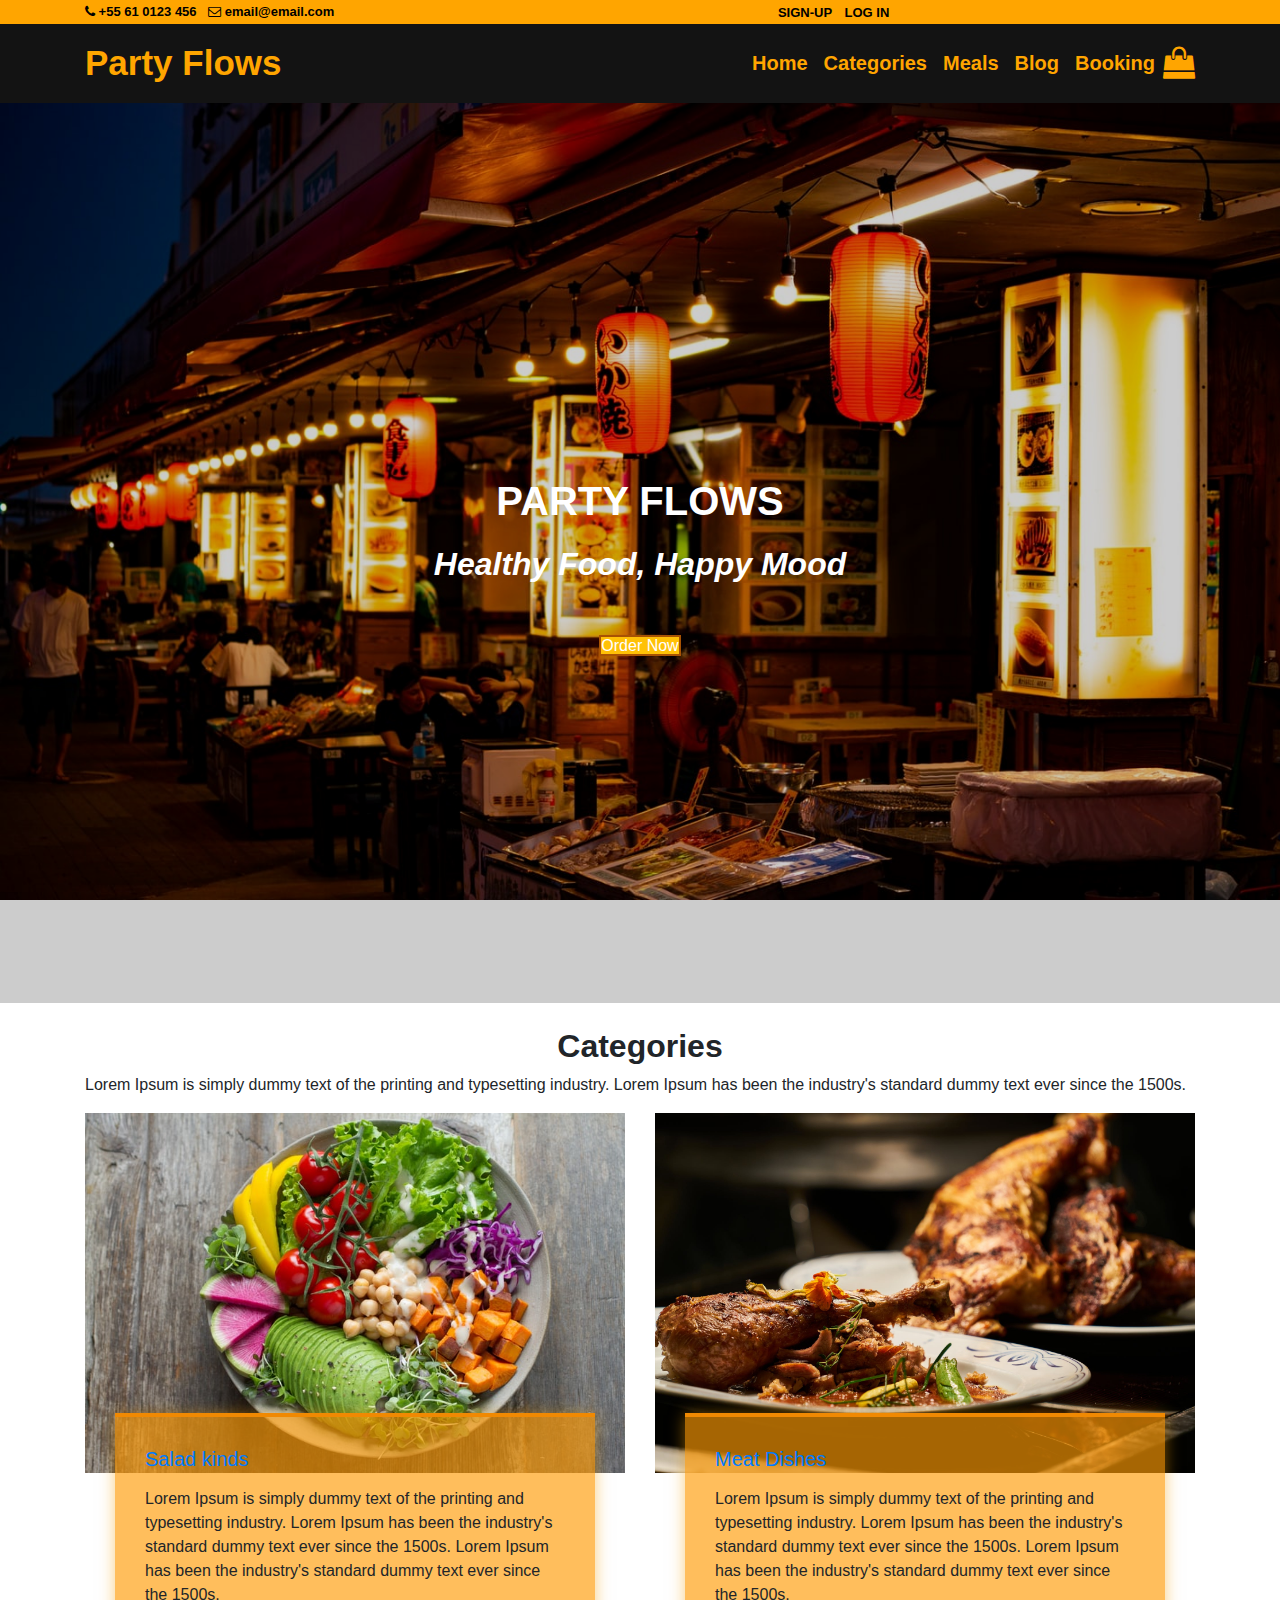
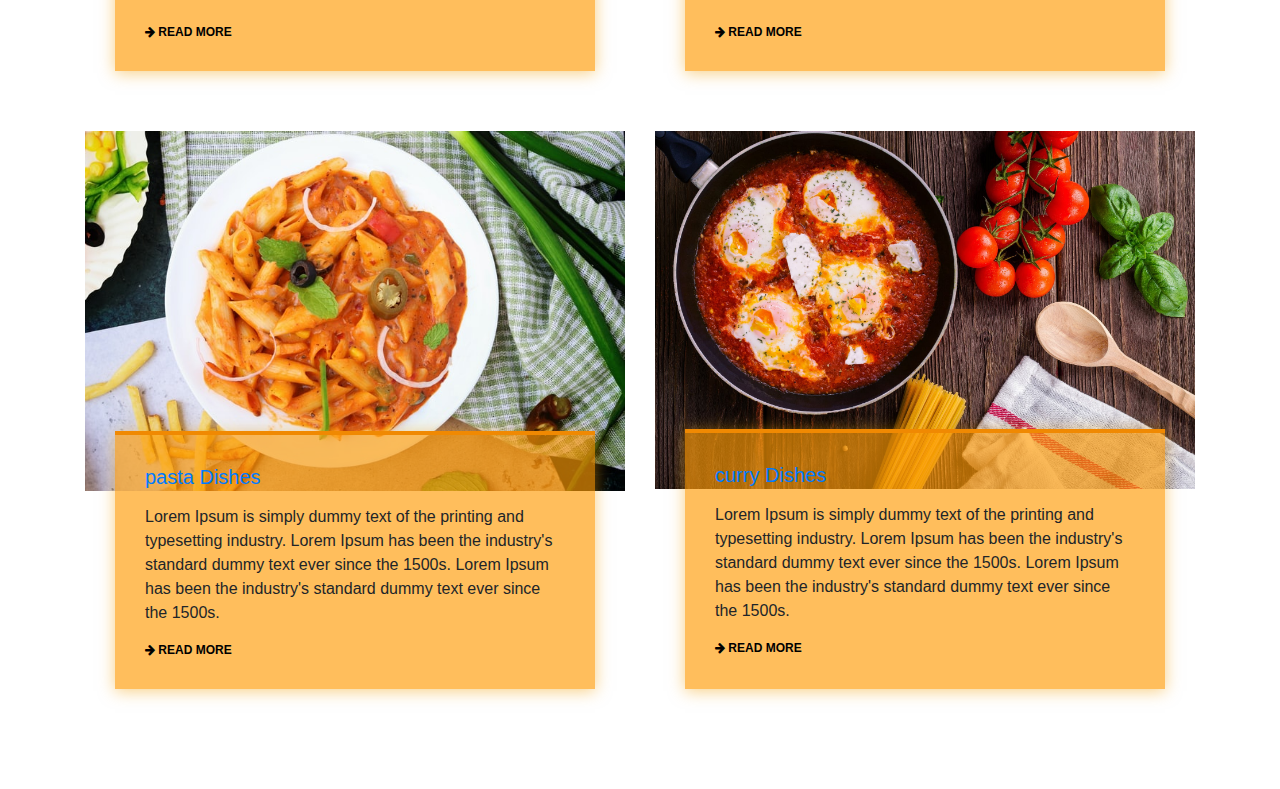
<file: restaurant/index.html>
<html>
<head>

<meta charset="utf-8">
<meta name="viewport" content="width=device-width, initial-scale=1">
<link href="css/style.css" rel="stylesheet" type="text/css">
<link href="https://fonts.googleapis.com/css2?family=Lato:wght@400;700&display=swap" rel="stylesheet">
<link rel="stylesheet" href="https://stackpath.bootstrapcdn.com/font-awesome/4.7.0/css/font-awesome.min.css" type="text/css">

<!-- Latest compiled and minified CSS -->
<link rel="stylesheet" href="https://maxcdn.bootstrapcdn.com/bootstrap/4.5.0/css/bootstrap.min.css">

<!-- jQuery library -->
<script src="https://ajax.googleapis.com/ajax/libs/jquery/3.5.1/jquery.min.js"></script>

<!-- Popper JS -->
<script src="https://cdnjs.cloudflare.com/ajax/libs/popper.js/1.16.0/umd/popper.min.js"></script>

<!-- Latest compiled JavaScript -->
<script src="https://maxcdn.bootstrapcdn.com/bootstrap/4.5.0/js/bootstrap.min.js"></script>
</head>
<body>
	<section>
		
		<div class="cover">
			<div class="container">
				<div class="row">
					<div class="col-md-12 d-flex align-items-center">
						<p class="mb-0 phone p1-md-2">
							<a href="#" class="mr-2">
								<i class="fa fa-phone" aria-hidden="true"></i>
								+55 61 0123 456
							</a>
							<a href="#"><i class="fa fa-envelope-o" aria-hidden="true"></i>
							email@email.com
							</a>
						</p>
						<div>
					</div>
						<div class= "reg">
							<a href="#" class="mr-2 mb=0">sign-up</a>
							<a href="#">Log In</a>
						</div>
							
					</div>
					
				</div>
				
			</div>
		</div>
		<!---nav--->
		<nav class="navbar navbar-expand-lg main-navbar bg-color main-navbar-color"
		id="main-navbar">
		<div class="container">
			<a class="navbar-brand" href="#">Party Flows</a>
			<div class="order-lg-last btn-group">
				<i class="fa fa-shopping-bag fa-2x" aria-hidden="true"></i>
			
			</div>
			<button class="navbar-toggler" type="button" data-toggle="collapse" data-target="#myNav" aria-controls="nav" aria-expanded="false"
			aria-label="toggle navigation">
			<i class="fa fa-bars" aria-hidden="true"></i></button
			<div class="collapse navbar-collapse" id="myNav">
				<ul class="navbar-nav ml-auto"
					<li class="nav-item">
						<a href="#" class="nav-link">Home</a>
					</li>
					<li class="nav-item">
						<a href="#" class="nav-link">Categories</a>
					</li>
					<li class="nav-item">
						<a href="#" class="nav-link">Meals</a>
					</li>
					<li class="nav-item">
						<a href="#" class="nav-link">Blog</a>
					</li>
					<li class="nav-item">
						<a href="#" class="nav-link">Booking</a>
					</li>
				</ul>
			</div>
		</div>
		</nav>
		<!---end of navbar------->
	</section>

<!---------Hero section------------->
<section id="hero">
	<div class="hero-container">
		<div class="hero-logo">
			<h1 class= "font-weight-bold">Party Flows</h1>
		</div>
			<h2 class="font-weight-bold">Healthy Food, Happy Mood</h2>
			<div class="actions">
				<a href="#" class="btn-get-started bg-warning">Order Now</a>
			</div>
	</div>
</section>

<!--------end of hero section------------------------!>

<!----------variety--------->
<section id="variety" class="variety pt-4">
	<div class="container">
		<div class="section-title">
			<h2 class="text-center font-weight-bold">Categories</h2>
			<p>Lorem Ipsum is simply dummy text of the printing and typesetting industry.
			Lorem Ipsum has been the industry's standard dummy text ever since the 1500s.</p>
		</div>
		<div class="row">
			<div class="col-md-6 d-flex align-items-stretch">
				<div class="card">
					<div class="card-img">
						<img src="images/salad.jpg" alt="">
					</div>
					<div class="card-body">
						<h5 class="card-title">
							<a href="#">Salad kinds</a>
						</h5>
						</p class="card-text">
						Lorem Ipsum is simply dummy text of the printing and typesetting industry.
						Lorem Ipsum has been the industry's standard dummy text ever since the 1500s.
						Lorem Ipsum has been the industry's standard dummy text ever since the 1500s.
						</p>
						<div class="read-more"><a href="#"><a href="#">
							<i class="fa fa-arrow-right" aria-hidden="true"></i>
							Read More
						</a></div>
					</div>
				</div>
				
			</div>
			<!-------->
			
			<div class="col-md-6 d-flex align-items-stretch">
				<div class="card">
					<div class="card-img">
						<img src="images/chicken.jpg" alt="">
					</div>
					<div class="card-body">
						<h5 class="card-title">
							<a href="#">Meat Dishes</a>
						</h5>
						</p class="card-text">
						Lorem Ipsum is simply dummy text of the printing and typesetting industry.
						Lorem Ipsum has been the industry's standard dummy text ever since the 1500s.
						Lorem Ipsum has been the industry's standard dummy text ever since the 1500s.
						</p>
						<div class="read-more"><a href="#"><a href="#">
							<i class="fa fa-arrow-right" aria-hidden="true"></i>
							Read More
						</a></div>
					</div>
				</div>
				
			</div>
			<!-------->
			<div class="col-md-6 d-flex align-items-stretch">
				<div class="card">
					<div class="card-img">
						<img src="images/pasta.jpg" alt="">
					</div>
					<div class="card-body">
						<h5 class="card-title">
							<a href="#">pasta Dishes</a>
						</h5>
						</p class="card-text">
						Lorem Ipsum is simply dummy text of the printing and typesetting industry.
						Lorem Ipsum has been the industry's standard dummy text ever since the 1500s.
						Lorem Ipsum has been the industry's standard dummy text ever since the 1500s.
						</p>
						<div class="read-more"><a href="#"><a href="#">
							<i class="fa fa-arrow-right" aria-hidden="true"></i>
							Read More
						</a></div>
					</div>
				</div>
				
			</div>
			<!-------->
			<div class="col-md-6 d-flex align-items-stretch">
				<div class="card">
					<div class="card-img">
						<img src="images/curry.jpg" alt="">
					</div>
					<div class="card-body">
						<h5 class="card-title">
							<a href="#">curry Dishes</a>
							
						</h5>
						</p class="card-text">
						Lorem Ipsum is simply dummy text of the printing and typesetting industry.
						Lorem Ipsum has been the industry's standard dummy text ever since the 1500s.
						Lorem Ipsum has been the industry's standard dummy text ever since the 1500s.
						</p>
						<div class="read-more"><a href="#"><a href="#">
							<i class="fa fa-arrow-right" aria-hidden="true"></i>
							Read More
						</a></div>
					</div>
				</div>
				
			</div>
			<!-------->
			
		
		</div>
	</div>
</section>



<!---------end of variety------------------!>

<!-- jQuery library -->
<script src="https://ajax.googleapis.com/ajax/libs/jquery/3.5.1/jquery.min.js"></script>

<!-- Popper JS -->
<script src="https://cdnjs.cloudflare.com/ajax/libs/popper.js/1.16.0/umd/popper.min.js"></script>

<!-- Latest compiled JavaScript -->
<script src="https://maxcdn.bootstrapcdn.com/bootstrap/4.5.0/js/bootstrap.min.js"></script>





</body>
</html>
</file>
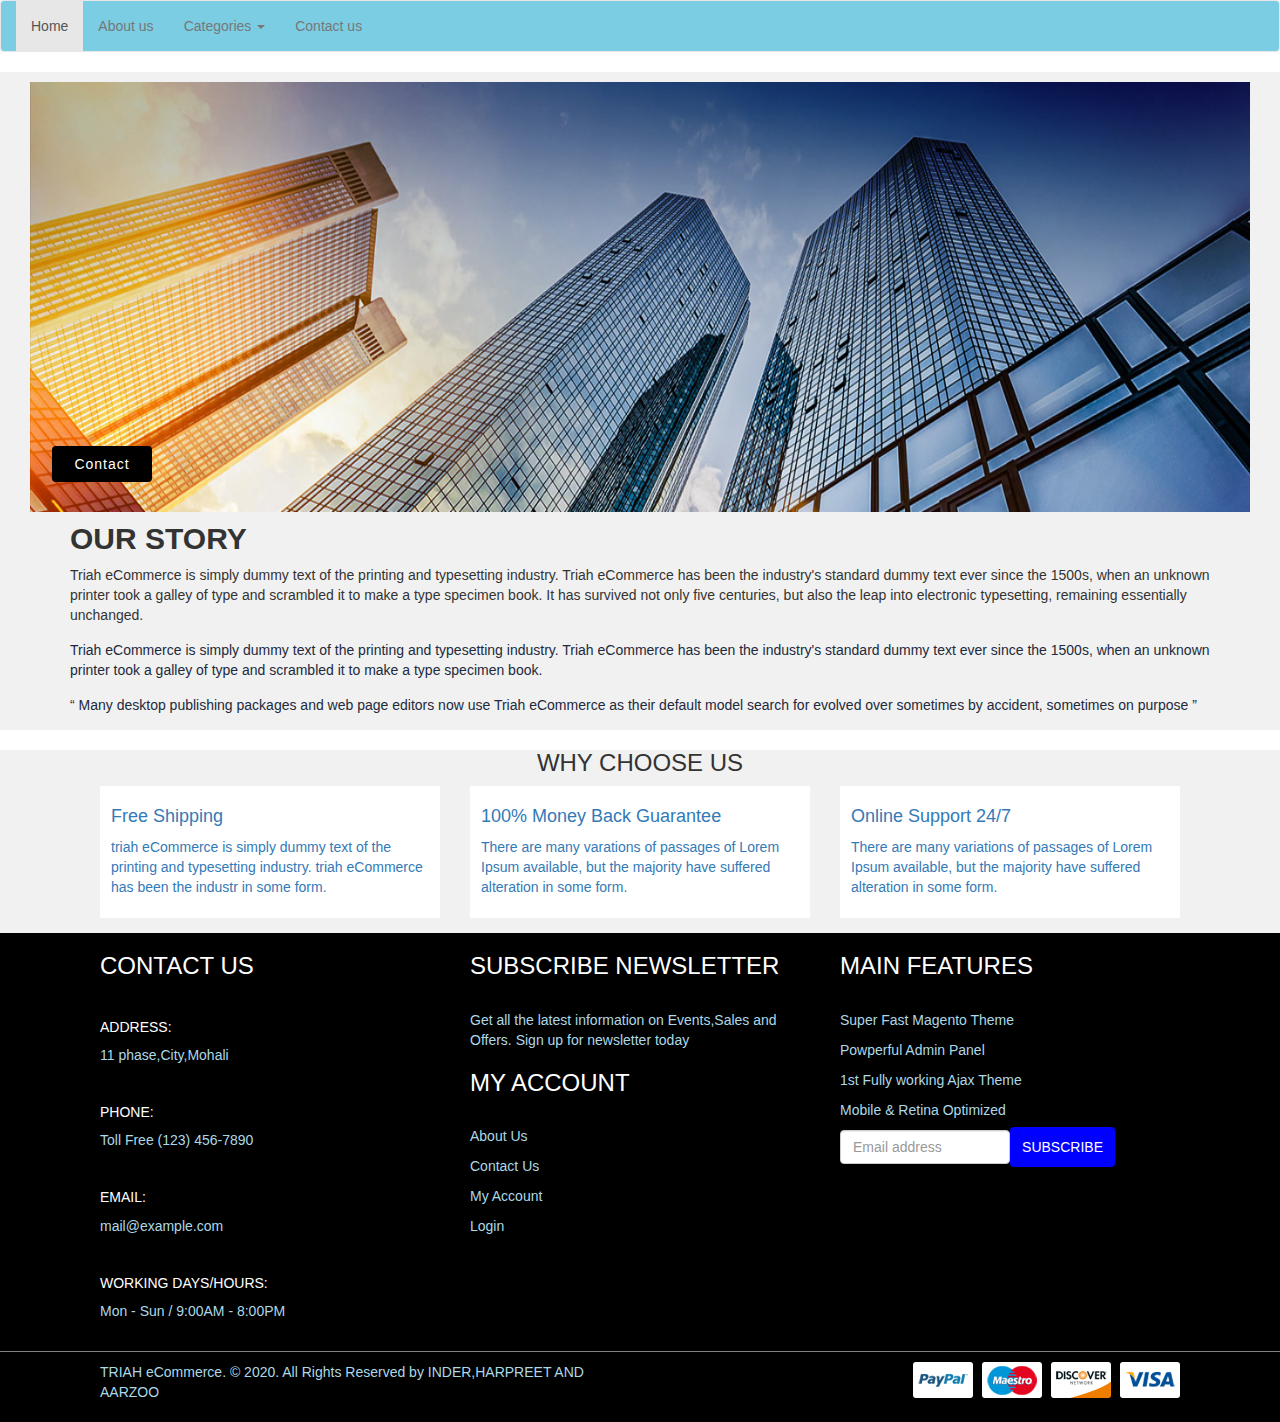
<file: aboutus.html>
<html>
<head>
<title>Ecommerce website</title>
<!-- Latest compiled and minified CSS -->
<link rel="stylesheet" href="https://maxcdn.bootstrapcdn.com/bootstrap/3.4.1/css/bootstrap.min.css">

<!-- jQuery library -->
<script src="https://ajax.googleapis.com/ajax/libs/jquery/3.4.1/jquery.min.js"></script>
<link rel="stylesheet" href="https://stackpath.bootstrapcdn.com/font-awesome/4.7.0/css/font-awesome.min.css" type="text/css">


<!-- Latest compiled JavaScript -->
<script src="https://maxcdn.bootstrapcdn.com/bootstrap/3.4.1/js/bootstrap.min.js"></script>
<link href="css/aboutus.css"rel="stylesheet" type="text/css">
</head>
<body>

<nav class="navbar navbar-default">
  <div class="container-fluid">
    <div class="navbar-header">
     
    <ul class="nav navbar-nav">
      <li class="active"><a href="index.html">Home</a></li>
	  
	   <ul class="nav navbar-nav">
<li><a href="aboutus.html">About us</a></li>
</ul>
      <li class="dropdown">
        <a class="dropdown-toggle" data-toggle="dropdown" href="#">Categories
        <span class="caret"></span></a>
        <ul class="dropdown-menu">
          <li><a href="categories.html">Fashion</a></li>
          <li><a href="electronics.html">Electronics</a></li>
		<li><a href="music.html">Music</a></li>
		<li><a href="sports.html">Sports</a></li>
		<li><a href="home.html">Home and Garden</a></li>
		<li><a href="gifts.html">Gifts</a></li>
        </ul>
      </li>
 
      
<ul class="nav navbar-nav">
  <li><a href="contact.html">Contact us</a></li>


        </ul>
   </div>
   </div>
   </nav>
 
 <div class="col-xs-12 col-lg-12">
	<div class="col-xs-12 col-lg-12">
		<img style="width:100%;height:50%;padding-top:10px; padding-bottom:10px;"src="images/aboutus.jpg">
		<a href="contact.html" class="btn btn-info about">Contact</a>
		
	</div>
</div>
<div class="bord">
  <div class="container">
  <h2><strong style=""> OUR STORY</strong></h2>
<p style="color#21293c; margin-bottom:15px;">Triah eCommerce is simply dummy text of the printing and typesetting industry. 
Triah eCommerce  has been the industry's standard dummy text ever since the 1500s, 
when an unknown printer took a galley of type and scrambled it to make a type specimen book. It has survived not only five centuries, but also the leap into 
electronic typesetting, remaining essentially unchanged.</p>

<p style="color:#21293c; margin-bottom:15px;">Triah eCommerce  is simply dummy text of the printing and typesetting industry. 
Triah eCommerce  has been the industry's standard dummy text ever since the 1500s,
 when an unknown printer took a galley of type and scrambled it to make a type specimen book.</p>

<p style="color:#21293c; margin-bottom:15px;">“ Many desktop publishing packages and web page editors now use Triah eCommerce  as their default model search for evolved over sometimes by accident,
 sometimes on purpose ”</p>
 </div>
 </div>
 <div class="aboutus">
 <h3 style="text-align:center;">WHY CHOOSE US</h3>
  <div class="container">
<div class="col-xs-12 col-lg-12">
	<div class="col-xs-12 col-lg-4">
		<div class="box">
		
		<h4>Free Shipping</h4>
		<p>triah eCommerce is simply dummy text of the printing and typesetting industry. triah eCommerce has been the industr in some form.</p>
		</div>
	</div>
	<div class="col-xs-12 col-lg-4">
		<div class="box">
		<h4>100% Money Back Guarantee</h4>
		<p>There are many varations of passages of Lorem Ipsum available, but the majority have suffered alteration in some form.</p>
		</div>
	</div>
	<div class="col-xs-12 col-lg-4">
		<div class="box">
		<h4>Online Support 24/7</h4>
        <p>There are many variations of passages of Lorem Ipsum available, but the majority have suffered alteration in some form.</p>
		</div>
	</div>
</div>
</div>
</div>
 
<div class="footer-one">
<div class="container">
<div class="col-xs-12 col-lg-12">
<div class="col-xs-12 col-lg-4">
<h3>CONTACT US</h3>
<br>
<h5>ADDRESS:</h5>
<p style="color:lightblue;">11 phase,City,Mohali</p>
<br>
<h5>PHONE:</h5>
<p style="color:lightblue;">Toll Free (123) 456-7890</p>
<br>
<h5>EMAIL:</h5>
<p style="color:lightblue;">mail@example.com</p>
<br>
<h5>WORKING DAYS/HOURS:</h5>
<p style="color:lightblue;">Mon - Sun / 9:00AM - 8:00PM</p>
<br>
</div>
<div class="col-xs-12 col-lg-4">
<h3>SUBSCRIBE NEWSLETTER</h3>
<br>
<p style="color:lightblue;">Get all the latest information on Events,Sales and Offers. Sign up for newsletter today</p>
<h3>MY ACCOUNT</h3>
<br>
<p style="color:lightblue;">About Us</p>
<p style="color:lightblue;">Contact Us</p>
<P style="color:lightblue;">My Account</p>
<p style="color:lightblue;">Login</p>
</div>
<div class="col-xs-12 col-lg-4">
<h3>MAIN FEATURES</h3>
<br>
<p style="color:lightblue;">Super Fast Magento Theme</p>         <p style="color:lightblue;">Powperful Admin Panel</p>
<p style="color:lightblue;">1st Fully working Ajax Theme</p>      <p style="color:lightblue;">Mobile & Retina Optimized</p>

<input type="text" placeholder="Email address" class="form-control">
<input type="button" class="btn btn-info search" value="SUBSCRIBE">
</div>
</div>
</div>
</div>
<div class="footer-two">
<div class="container">
<div class="col-xs-12 col-lg-12">
<div class="col-xs-12 col-lg-6">
<p style="color:lightblue;">TRIAH eCommerce. © 2020. All Rights Reserved by INDER,HARPREET AND AARZOO</p>
</div>
<div class="col-xs-12 col-lg-6">
<div class="foot">
<img src="images/pay.png">
</div>
</div>
</div>
</div>
</div>
</body>
</html>
</file>
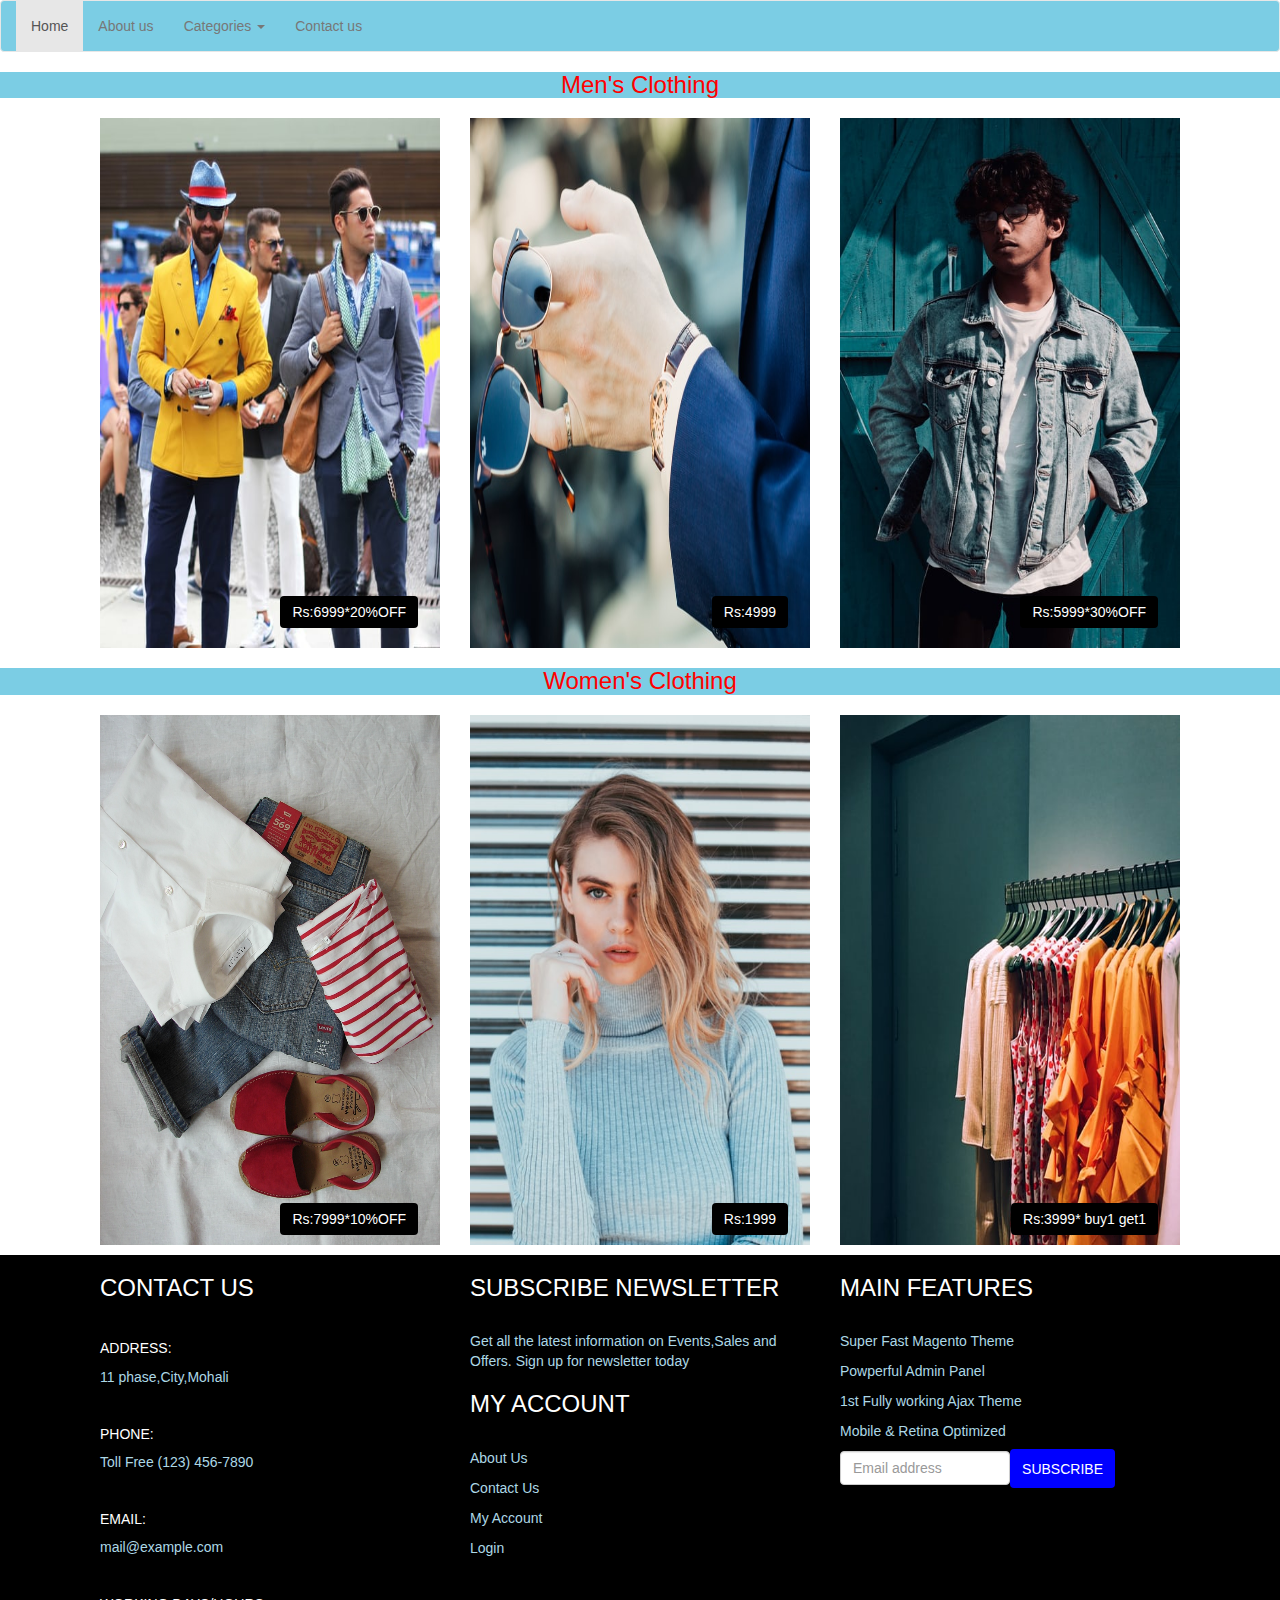
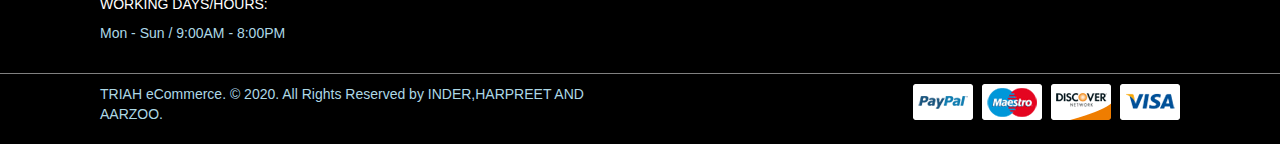
<file: categories.html>
<html>
<head>
<title>Ecommerce website</title>
<!-- Latest compiled and minified CSS -->
<link rel="stylesheet" href="https://maxcdn.bootstrapcdn.com/bootstrap/3.4.1/css/bootstrap.min.css">

<!-- jQuery library -->
<script src="https://ajax.googleapis.com/ajax/libs/jquery/3.4.1/jquery.min.js"></script>
<link rel="stylesheet" href="https://stackpath.bootstrapcdn.com/font-awesome/4.7.0/css/font-awesome.min.css" type="text/css">


<!-- Latest compiled JavaScript -->
<script src="https://maxcdn.bootstrapcdn.com/bootstrap/3.4.1/js/bootstrap.min.js"></script>
<link href="css/categories.css"rel="stylesheet" type="text/css">
</head>
<body>

<nav class="navbar navbar-default">
  <div class="container-fluid">
    <div class="navbar-header">
     
    <ul class="nav navbar-nav">
      <li class="active"><a href="index.html">Home</a></li>
	  
	   <ul class="nav navbar-nav">
<li><a href="aboutus.html">About us</a></li>
</ul>
      <li class="dropdown">
        <a class="dropdown-toggle" data-toggle="dropdown" href="#">Categories
        <span class="caret"></span></a>
        <ul class="dropdown-menu">
          <li><a href="categories.html">Fashion</a></li>
          <li><a href="electronics.html">Electronics</a></li>
		<li><a href="music.html">Music</a></li>
		<li><a href="sports.html">Sports</a></li>
		<li><a href="home.html">Home and Garden</a></li>
		<li><a href="gifts.html">Gifts</a></li>
        </ul>
      </li>
 
      
<ul class="nav navbar-nav">
  <li><a href="contact.html">Contact us</a></li>


        </ul>
   </div>
   </div>
   </nav>
 <h3 style="text-align:center; color:red;background-color:#31b0d5a3;">Men's Clothing</h3>
<div class="container">
<div class="col-xs-12 col-lg-12">
	<div class="col-xs-12 col-lg-4">
		<img style="width:100%;height:60%;padding-top:10px;" src="images/men.jpg">
		<input type="button" class="btn btn-info fix-button" value="Rs:6999*20%OFF">
	</div>
	
	<div class="col-xs-12 col-lg-4">
		<img style="width:100%;height:60%;padding-top:10px;" src="images/mens.jpg">
		<input type="button" class="btn btn-info fix-button" value="Rs:4999">
	</div>
	
	<div class="col-xs-12 col-lg-4">
		<img style="width:100%;height:60%;padding-top:10px;" src="images/men1.jpg">
		<input type="button" class="btn btn-info fix-button" value="Rs:5999*30%OFF">
	</div>
	
</div>
</div>
<h3  style="text-align:center; color:red;background-color:#31b0d5a3;">Women's Clothing</h3>
<div class="container">
<div class="col-xs-12 col-lg-12">
	<div class="col-xs-12 col-lg-4">
		<img style="width:100%;height:60%;padding-top:10px;margin-bottom:10px;" src="images/women1.jpg">
		<input type="button" class="btn btn-info fix-button" value="Rs:7999*10%OFF">
	</div>
	
	<div class="col-xs-12 col-lg-4">
		<img style="width:100%;height:60%;padding-top:10px;margin-bottom:10px;" src="images/women.jpg">
		<input type="button" class="btn btn-info fix-button" value="Rs:1999">
	</div>
	
	<div class="col-xs-12 col-lg-4">
		<img style="width:100%;height:60%;padding-top:10px;margin-bottom:10px;" src="images/women2.jpg">
		<input type="button" class="btn btn-info fix-button" value="Rs:3999* buy1 get1">
	</div>
	
</div>
</div>
<div class="footer-one">
<div class="container">
<div class="col-xs-12 col-lg-12">
<div class="col-xs-12 col-lg-4">
<h3>CONTACT US</h3>
<br>
<h5>ADDRESS:</h5>
<p style="color:lightblue;">11 phase,City,Mohali</p>
<br>
<h5>PHONE:</h5>
<p style="color:lightblue;">Toll Free (123) 456-7890</p>
<br>
<h5>EMAIL:</h5>
<p style="color:lightblue;">mail@example.com</p>
<br>
<h5>WORKING DAYS/HOURS:</h5>
<p style="color:lightblue;">Mon - Sun / 9:00AM - 8:00PM</p>
<br>
</div>
<div class="col-xs-12 col-lg-4">
<h3>SUBSCRIBE NEWSLETTER</h3>
<br>
<p style="color:lightblue;">Get all the latest information on Events,Sales and Offers. Sign up for newsletter today</p>
<h3>MY ACCOUNT</h3>
<br>
<p style="color:lightblue;">About Us</p>
<p style="color:lightblue;">Contact Us</p>
<P style="color:lightblue;">My Account</p>
<p style="color:lightblue;">Login</p>
</div>
<div class="col-xs-12 col-lg-4">
<h3>MAIN FEATURES</h3>
<br>
<p style="color:lightblue;">Super Fast Magento Theme</p>         <p style="color:lightblue;">Powperful Admin Panel</p>
<p style="color:lightblue;">1st Fully working Ajax Theme</p>      <p style="color:lightblue;">Mobile & Retina Optimized</p>

<input type="text" placeholder="Email address" class="form-control">
<input type="button" class="btn btn-info search" value="SUBSCRIBE">
</div>
</div>
</div>
</div>
<div class="footer-two">
<div class="container">
<div class="col-xs-12 col-lg-12">
<div class="col-xs-12 col-lg-6">
<p style="color:lightblue;">TRIAH eCommerce. ©  2020. All Rights Reserved by INDER,HARPREET AND AARZOO.</p>
</div>
<div class="col-xs-12 col-lg-6">
<div class="foot">
<img src="images/pay.png">
</div>
</div>
</div>
</div>
</div>
</body>
</html>
</file>
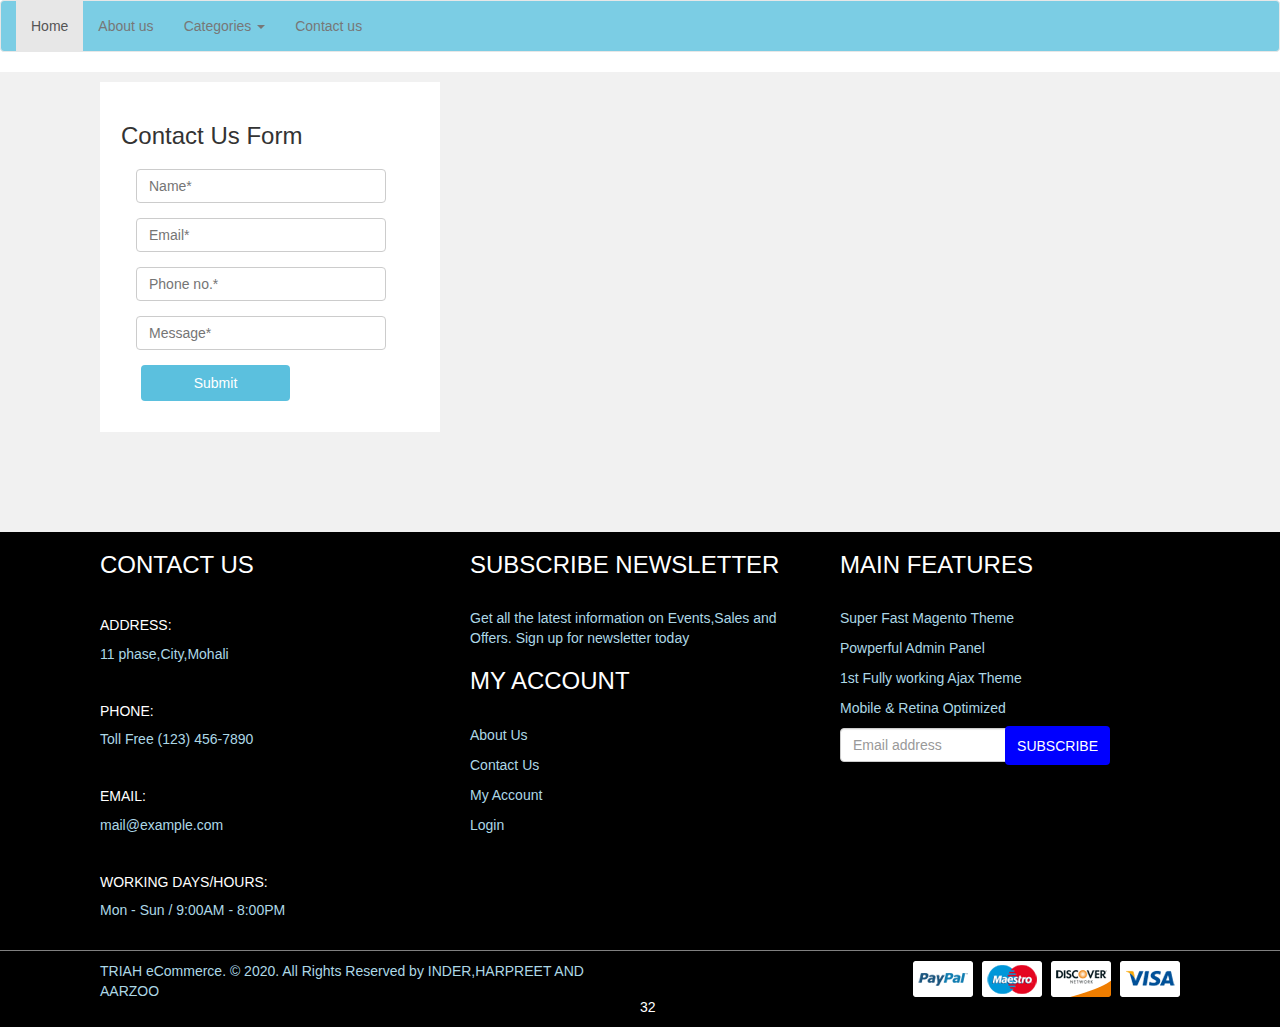
<file: contact.html>
<html>
<head>
<title>Ecommerce website</title>
<!-- Latest compiled and minified CSS -->
<link rel="stylesheet" href="https://maxcdn.bootstrapcdn.com/bootstrap/3.4.1/css/bootstrap.min.css">

<!-- jQuery library -->
<script src="https://ajax.googleapis.com/ajax/libs/jquery/3.4.1/jquery.min.js"></script>
<link rel="stylesheet" href="https://stackpath.bootstrapcdn.com/font-awesome/4.7.0/css/font-awesome.min.css" type="text/css">


<!-- Latest compiled JavaScript -->
<script src="https://maxcdn.bootstrapcdn.com/bootstrap/3.4.1/js/bootstrap.min.js"></script>
<link href="css/contact.css"rel="stylesheet" type="text/css">
</head>
<body>



<nav class="navbar navbar-default">
  <div class="container-fluid">
    <div class="navbar-header">
     
    <ul class="nav navbar-nav">
      <li class="active"><a href="index.html">Home</a></li>
	  
	   <ul class="nav navbar-nav">
<li><a href="aboutus.html">About us</a></li>
</ul>
      <li class="dropdown">
        <a class="dropdown-toggle" data-toggle="dropdown" href="#">Categories
        <span class="caret"></span></a>
        <ul class="dropdown-menu">
          <li><a href="categories.html">Fashion</a></li>
          <li><a href="electronics.html">Electronics</a></li>
		<li><a href="music.html">Music</a></li>
		<li><a href="sports.html">Sports</a></li>
		<li><a href="home.html">Home and Garden</a></li>
		<li><a href="gifts.html">Gifts</a></li>
        </ul>
      </li>
 
      
<ul class="nav navbar-nav">
  <li><a href="contact.html">Contact us</a></li>


        </ul>
   </div>
   </div>
   </nav>
 <div class="one">
   <div class="container">
	
<div class="col-xs-12 col-lg-12">
	<div class="col-xs-12 col-lg-4">
	<div class="two">
	<h3>Contact Us Form<h3>
	
  <div class="form-group">
    <input type="text" name="Name" placeholder="Name*"	class="form" required>
  </div>
   <div class="form-group">
   <input type="text" name="Email" placeholder="Email*"	class="form" required>
  </div>
  <div class="form-group">
    <input type="text" name="Phone no." placeholder="Phone no.*"class="form" required>
  </div>
  <div class="form-group">
    <input type="text" name="Message" placeholder="Message*"	class="form" required>
	</div>
	<a href="#" class="btn btn-info" role="button">Submit</a>
	</div>
	</div>
	<div class="col-xs-12 col-lg-8">
		<iframe src="https://www.google.com/maps/embed?pb=!1m18!1m12!1m3!1d13725.301566239243!2d76.7374456220301!3d30.68111966061787!2m3!1f0!2f0!3f0!3m2!1i1024!2i768!4f13.1!3m3!1m2!1s0x390fec0fed0d1b01%3A0x3ea037030fc0673a!2sSector%2065%2C%20Sahibzada%20Ajit%20Singh%20Nagar%2C%20Punjab!5e0!3m2!1sen!2sin!4v1582303781977!5m2!1sen!2sin" 
		width="600" height="450" frameborder="0" style="border:0; padding-bottom:10px;" allowfullscreen=""></iframe>
	</div>
</div>
</div>
</div>
<div class="footer-one">
<div class="container">
<div class="col-xs-12 col-lg-12">
<div class="col-xs-12 col-lg-4">
<h3>CONTACT US</h3>
<br>
<h5>ADDRESS:</h5>
<p style="color:lightblue;">11 phase,City,Mohali</p>
<br>
<h5>PHONE:</h5>
<p style="color:lightblue;">Toll Free (123) 456-7890</p>
<br>
<h5>EMAIL:</h5>
<p style="color:lightblue;">mail@example.com</p>
<br>
<h5>WORKING DAYS/HOURS:</h5>
<p style="color:lightblue;">Mon - Sun / 9:00AM - 8:00PM</p>
<br>
</div>
<div class="col-xs-12 col-lg-4">
<h3>SUBSCRIBE NEWSLETTER</h3>
<br>
<p style="color:lightblue;">Get all the latest information on Events,Sales and Offers. Sign up for newsletter today</p>
<h3>MY ACCOUNT</h3>
<br>
<p style="color:lightblue;">About Us</p>
<p style="color:lightblue;">Contact Us</p>
<P style="color:lightblue;">My Account</p>
<p style="color:lightblue;">Login</p>
</div>
<div class="col-xs-12 col-lg-4">
<h3>MAIN FEATURES</h3>
<br>
<p style="color:lightblue;">Super Fast Magento Theme</p>         <p style="color:lightblue;">Powperful Admin Panel</p>
<p style="color:lightblue;">1st Fully working Ajax Theme</p>      <p style="color:lightblue;">Mobile & Retina Optimized</p>

<input type="text" placeholder="Email address" class="form-control">
<input type="button" class="btn btn-info-search" value="SUBSCRIBE">
</div>
</div>
</div>
</div>
<div class="footer-two">
<div class="container">
<div class="col-xs-12 col-lg-12">
<div class="col-xs-12 col-lg-6">
<p style="color:lightblue;">TRIAH eCommerce. ©  2020. All Rights Reserved by INDER,HARPREET AND AARZOO</p>
</div>
<div class="col-xs-12 col-lg-6">
<div class="foot">
<img src="images/pay.png">
</div>
</div>32
</div>
</div>
</div>
</body>
</html>
</file>
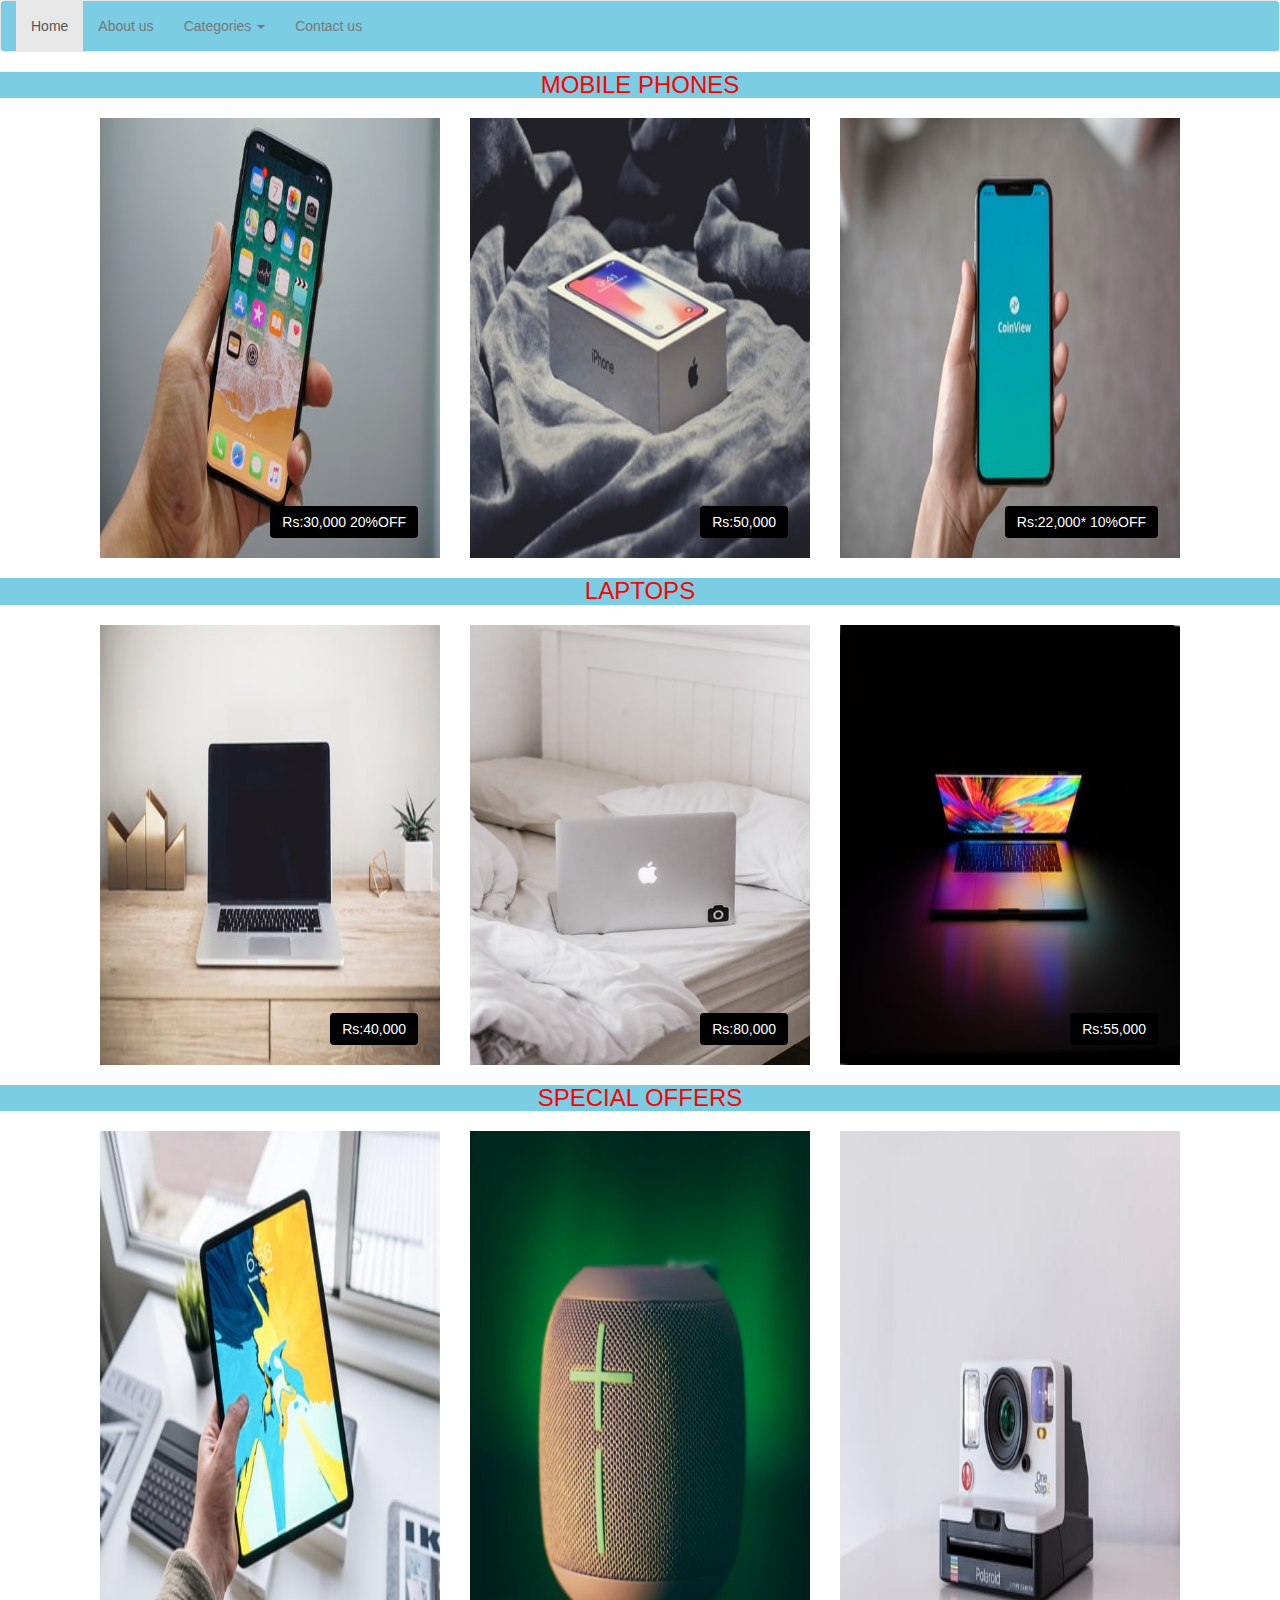
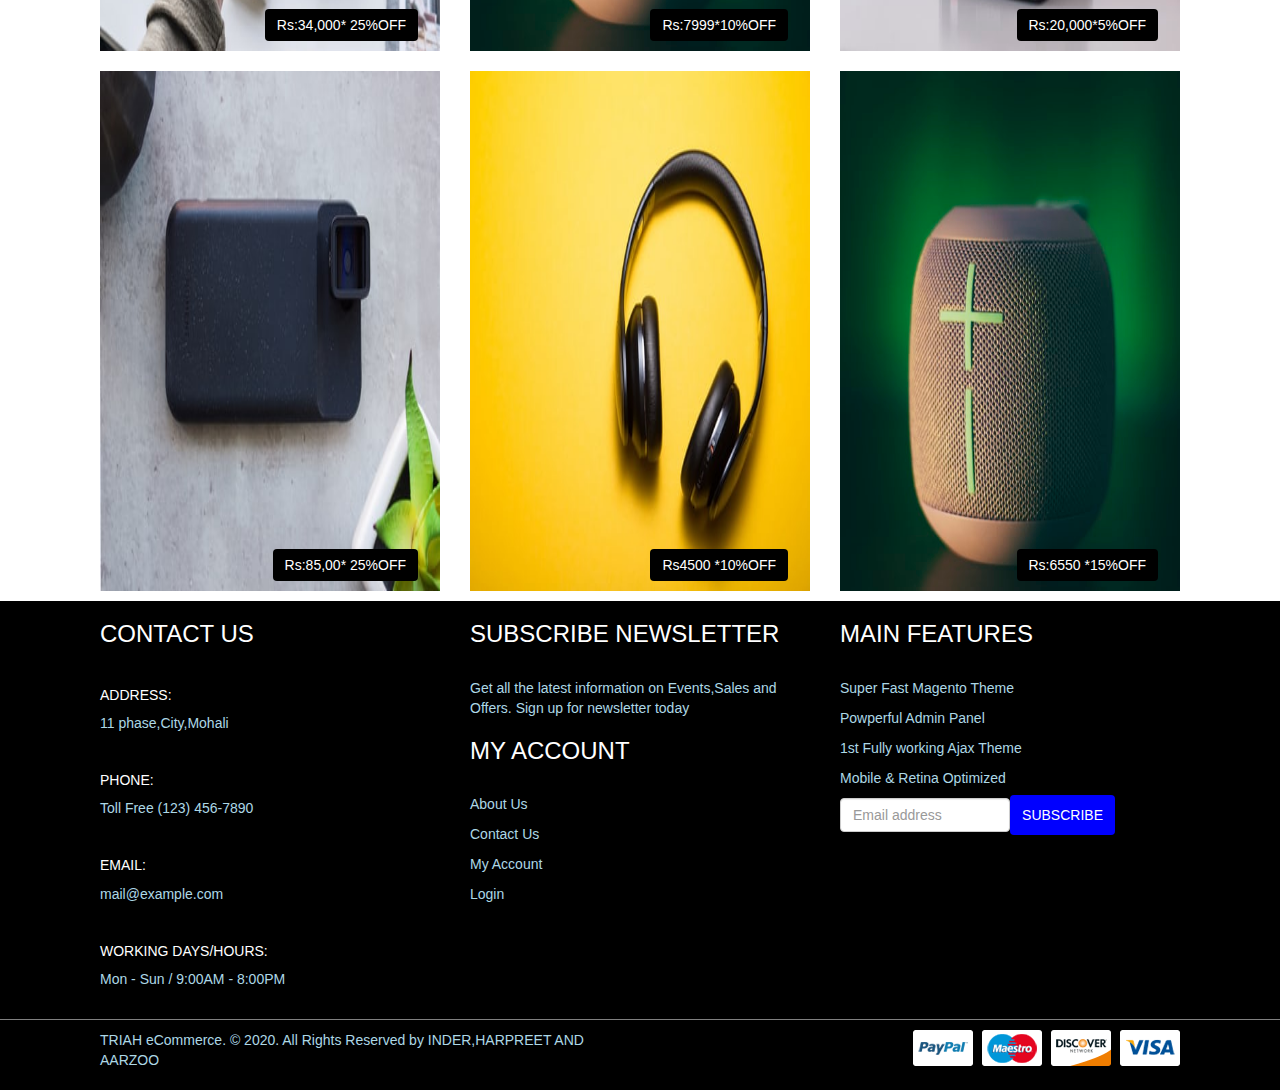
<file: electronics.html>
<html>
<head>
<title>Ecommerce website</title>
<!-- Latest compiled and minified CSS -->
<link rel="stylesheet" href="https://maxcdn.bootstrapcdn.com/bootstrap/3.4.1/css/bootstrap.min.css">

<!-- jQuery library -->
<script src="https://ajax.googleapis.com/ajax/libs/jquery/3.4.1/jquery.min.js"></script>
<link rel="stylesheet" href="https://stackpath.bootstrapcdn.com/font-awesome/4.7.0/css/font-awesome.min.css" type="text/css">


<!-- Latest compiled JavaScript -->
<script src="https://maxcdn.bootstrapcdn.com/bootstrap/3.4.1/js/bootstrap.min.js"></script>
<link href="css/electronics.css"rel="stylesheet" type="text/css">
</head>
<body>
<nav class="navbar navbar-default">
  <div class="container-fluid">
    <div class="navbar-header">
     
    <ul class="nav navbar-nav">
      <li class="active"><a href="index.html">Home</a></li>
	  
	   <ul class="nav navbar-nav">
<li><a href="aboutus.html">About us</a></li>
</ul>
      <li class="dropdown">
        <a class="dropdown-toggle" data-toggle="dropdown" href="#">Categories
        <span class="caret"></span></a>
        <ul class="dropdown-menu">
          <li><a href="categories.html">Fashion</a></li>
          <li><a href="electronics.html">Electronics</a></li>
		<li><a href="music.html">Music</a></li>
		<li><a href="sports.html">Sports</a></li>
		<li><a href="home.html">Home and Garden</a></li>
		<li><a href="gifts.html">Gifts</a></li>
        </ul>
      </li>
 
      
<ul class="nav navbar-nav">
  <li><a href="contact.html">Contact us</a></li>


        </ul>
   </div>
   </div>
   </nav>
 <h3 style="background-color:#31b0d5a3; color:red; text-align:center;">MOBILE PHONES</h3>
 <div class="container">
 <div class="col-xs-12 col-lg-12">
	<div class="col-xs-12 col-lg-4">
		<img style="width:100%;height:50%;padding-top:10px;" src="images/ph.jpg">
		<input type="button" class="btn btn-info fix-music" value="Rs:30,000 20%OFF">
	</div>
	
	<div class="col-xs-12 col-lg-4">
		<img style="width:100%;height:50%;padding-top:10px;"src="images/ph2.jpg">
		<input type="button" class="btn btn-info fix-music" value="Rs:50,000">
	</div>
	
	<div class="col-xs-12 col-lg-4">
		<img style="width:100%;height:50%;padding-top:10px;"src="images/ph3.jpg">
		<input type="button" class="btn btn-info fix-music" value="Rs:22,000* 10%OFF">
	</div>
	</div>
</div>	
  <h3 style="background-color:#31b0d5a3; color:red; text-align:center;">LAPTOPS</h3>
 <div class="container">
<div class="col-xs-12 col-lg-12">
	<div class="col-xs-12 col-lg-4">
		<img style="width:100%;height:50%;padding-top:10px;" src="images/lap.jpg">
		<input type="button" class="btn btn-info fix-music" value="Rs:40,000">
	</div>
	
	<div class="col-xs-12 col-lg-4">
		 <img style="width:100%;height:50%;padding-top:10px;"src="images/lap2.jpg">
		 <input type="button" class="btn btn-info fix-music" value="Rs:80,000">
	</div>
	
	<div class="col-xs-12 col-lg-4">
		<img style="width:100%;height:50%;padding-top:10px;"src="images/lap1.jpg">
		<input type="button" class="btn btn-info fix-music" value="Rs:55,000">
	</div>
</div>	
</div>

<h3 style="background-color:#31b0d5a3; color:red; text-align:center;">SPECIAL OFFERS</h3>
<div class="container">
<div class="col-xs-12 col-lg-12">
	<div class="col-xs-12 col-lg-4">
		<img  style="width:100%;height:60%;padding-top:10px; padding-bottom:10px;"src="images/el.jpg">
		<input type="button" class="btn btn-info fix-music" value="Rs:34,000* 25%OFF">
	</div>
	<div class="col-xs-12 col-lg-4">
		<img  style="width:100%;height:60%;padding-top:10px; padding-bottom:10px;"src="images/el5.jpg">
		<input type="button" class="btn btn-info fix-music" value="Rs:7999*10%OFF">
	</div>
	<div class="col-xs-12 col-lg-4">
		<img style="width:100%;height:60%;padding-top:10px; padding-bottom:10px;"src="images/el1.jpg">
		<input type="button" class="btn btn-info fix-music" value="Rs:20,000*5%OFF">
	</div>
</div>

<div class="col-xs-12 col-lg-12">
	<div class="col-xs-12 col-lg-4">
		<img style="width:100%;height:60%;padding-top:10px; padding-bottom:10px;"src="images/el3.jpg">
		<input type="button" class="btn btn-info fix-music" value="Rs:85,00* 25%OFF">
	</div>
	<div class="col-xs-12 col-lg-4">
		<img style="width:100%;height:60%;padding-top:10px; padding-bottom:10px;"src="images/el2.jpg">
		<input type="button" class="btn btn-info fix-music" value="Rs4500 *10%OFF">
	</div>
	<div class="col-xs-12 col-lg-4">
		<img style="width:100%;height:60%;padding-top:10px; padding-bottom:10px;"src="images/el5.jpg">
		<input type="button" class="btn btn-info fix-music" value="Rs:6550 *15%OFF">
	</div>
</div>
</div>
<div class="footer-one">
<div class="container">
<div class="col-xs-12 col-lg-12">
<div class="col-xs-12 col-lg-4">
<h3>CONTACT US</h3>
<br>
<h5>ADDRESS:</h5>
<p style="color:lightblue;">11 phase,City,Mohali</p>
<br>
<h5>PHONE:</h5>
<p style="color:lightblue;">Toll Free (123) 456-7890</p>
<br>
<h5>EMAIL:</h5>
<p style="color:lightblue;">mail@example.com</p>
<br>
<h5>WORKING DAYS/HOURS:</h5>
<p style="color:lightblue;">Mon - Sun / 9:00AM - 8:00PM</p>
<br>
</div>
<div class="col-xs-12 col-lg-4">
<h3>SUBSCRIBE NEWSLETTER</h3>
<br>
<p style="color:lightblue;">Get all the latest information on Events,Sales and Offers. Sign up for newsletter today</p>
<h3>MY ACCOUNT</h3>
<br>
<p style="color:lightblue;">About Us</p>
<p style="color:lightblue;">Contact Us</p>
<P style="color:lightblue;">My Account</p>
<p style="color:lightblue;">Login</p>
</div>
<div class="col-xs-12 col-lg-4">
<h3>MAIN FEATURES</h3>
<br>
<p style="color:lightblue;">Super Fast Magento Theme</p>         <p style="color:lightblue;">Powperful Admin Panel</p>
<p style="color:lightblue;">1st Fully working Ajax Theme</p>      <p style="color:lightblue;">Mobile & Retina Optimized</p>

<input type="text" placeholder="Email address" class="form-control">
<input type="button" class="btn btn-info search" value="SUBSCRIBE">
</div>
</div>
</div>
</div>
<div class="footer-two">
<div class="container">
<div class="col-xs-12 col-lg-12">
<div class="col-xs-12 col-lg-6">
<p style="color:lightblue;">TRIAH eCommerce. ©  2020. All Rights Reserved by INDER,HARPREET AND AARZOO</p>
</div>
<div class="col-xs-12 col-lg-6">
<div class="foot">
<img src="images/pay.png">
</div>
</div>
</div>
</div>
</div>
</body>
</html>
</file>
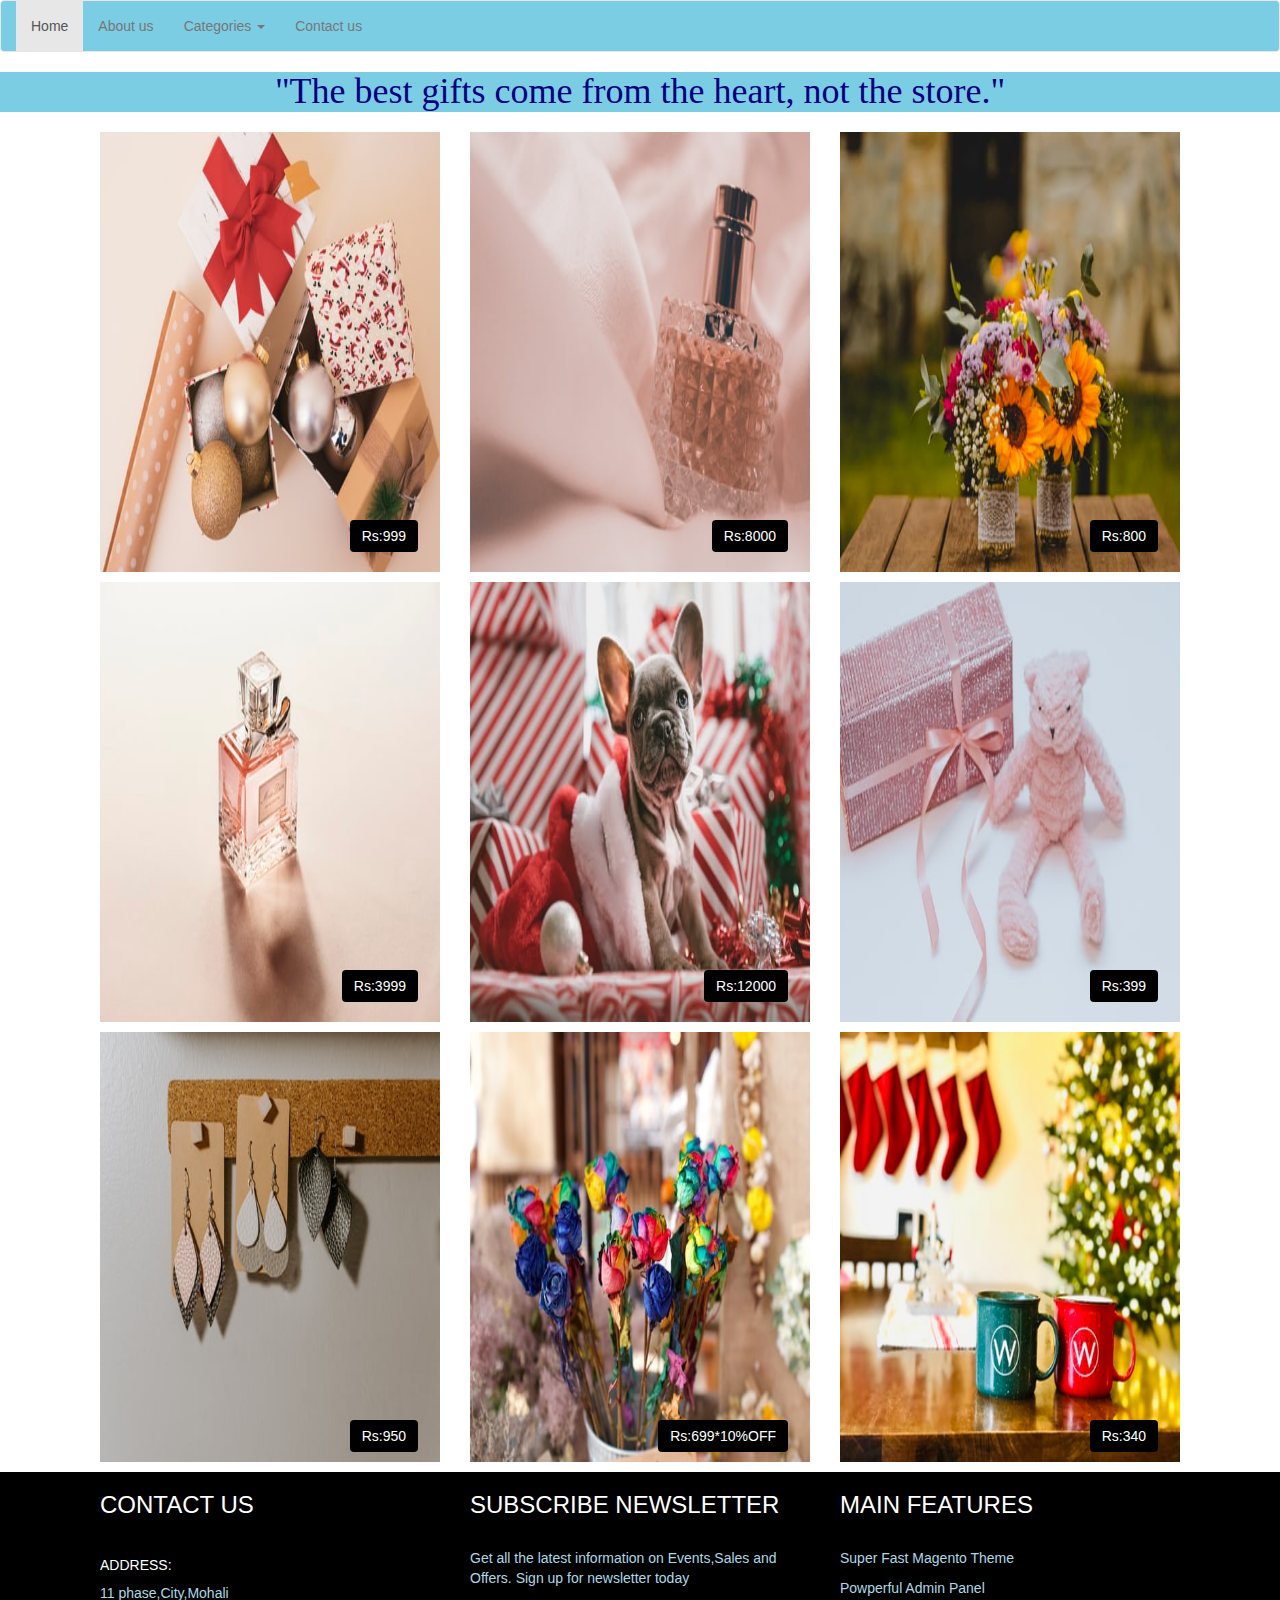
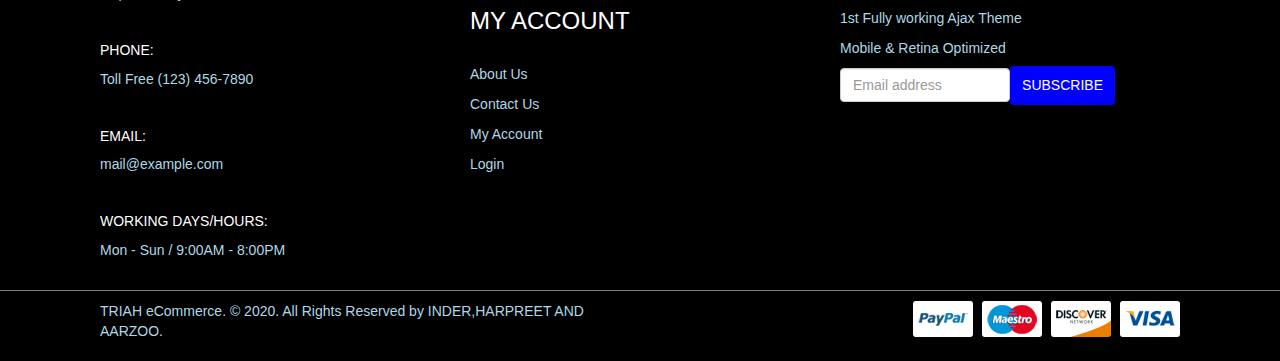
<file: gifts.html>
<html>
<head>
<title>Ecommerce website</title>
<!-- Latest compiled and minified CSS -->
<link rel="stylesheet" href="https://maxcdn.bootstrapcdn.com/bootstrap/3.4.1/css/bootstrap.min.css">

<!-- jQuery library -->
<script src="https://ajax.googleapis.com/ajax/libs/jquery/3.4.1/jquery.min.js"></script>
<link rel="stylesheet" href="https://stackpath.bootstrapcdn.com/font-awesome/4.7.0/css/font-awesome.min.css" type="text/css">


<!-- Latest compiled JavaScript -->
<script src="https://maxcdn.bootstrapcdn.com/bootstrap/3.4.1/js/bootstrap.min.js"></script>
<link href="css/gifts.css"rel="stylesheet" type="text/css">
</head>
<body>

<nav class="navbar navbar-default">
  <div class="container-fluid">
    <div class="navbar-header">
     
    <ul class="nav navbar-nav">
      <li class="active"><a href="index.html">Home</a></li>
	  
	   <ul class="nav navbar-nav">
<li><a href="aboutus.html">About us</a></li>
</ul>
      <li class="dropdown">
        <a class="dropdown-toggle" data-toggle="dropdown" href="#">Categories
        <span class="caret"></span></a>
        <ul class="dropdown-menu">
          <li><a href="categories.html">Fashion</a></li>
          <li><a href="electronics.html">Electronics</a></li>
		<li><a href="music.html">Music</a></li>
		<li><a href="sports.html">Sports</a></li>
		<li><a href="home.html">Home and Garden</a></li>
		<li><a href="gifts.html">Gifts</a></li>
        </ul>
      </li>
 
      
<ul class="nav navbar-nav">
  <li><a href="contact.html">Contact us</a></li>


        </ul>
   </div>
   </div>
   </nav>
 <h1 style="background-color:#31b0d5a3; color:navy; text-align:center;font-family:serif;">
"The best gifts come from the heart, not the store."</h1>
 <div class="container">
 <div class="col-xs-12 col-lg-12">
	<div class="col-xs-12 col-lg-4">
		<img style="width:100%;height:50%;padding-top:10px;" src="images/gifts.jpg">
		<input type="button" class="btn btn-info fix-music" value="Rs:999">
	</div>
	
	<div class="col-xs-12 col-lg-4">
		<img style="width:100%;height:50%;padding-top:10px;"src="images/gifts2.jpg">
		<input type="button" class="btn btn-info fix-music" value="Rs:8000">
	</div>
	
	<div class="col-xs-12 col-lg-4">
		<img style="width:100%;height:50%;padding-top:10px;"src="images/gift6.jpg">
		<input type="button" class="btn btn-info fix-music" value="Rs:800">
	</div>
</div>	
<div class="col-xs-12 col-lg-12">
	<div class="col-xs-12 col-lg-4">
		<img style="width:100%;height:50%;padding-top:10px;" src="images/gifts3.jpg">
		<input type="button" class="btn btn-info fix-music" value="Rs:3999">
	</div>
	
	<div class="col-xs-12 col-lg-4">
		 <img style="width:100%;height:50%;padding-top:10px;"src="images/gift1.jpg">
		 <input type="button" class="btn btn-info fix-music" value="Rs:12000">
	</div>
	
	<div class="col-xs-12 col-lg-4">
		<img style="width:100%;height:50%;padding-top:10px;"src="images/gift7.jpg">
		<input type="button" class="btn btn-info fix-music" value="Rs:399">
	</div>
</div>	
<div class="col-xs-12 col-lg-12">
	<div class="col-xs-12 col-lg-4">
		<img  style="width:100%;height:50%;padding-top:10px; padding-bottom:10px;"src="images/gift8.jpg">
		<input type="button" class="btn btn-info fix-music" value="Rs:950">
	</div>
	<div class="col-xs-12 col-lg-4">
		<img  style="width:100%;height:50%;padding-top:10px; padding-bottom:10px;"src="images/gift9.jpg">
		<input type="button" class="btn btn-info fix-music" value="Rs:699*10%OFF">
	</div>
	<div class="col-xs-12 col-lg-4">
		<img style="width:100%;height:50%;padding-top:10px; padding-bottom:10px;"src="images/gift4.jpg">
		<input type="button" class="btn btn-info fix-music" value="Rs:340">
	</div>
</div>
</div>
 

	
<div class="footer-one">
<div class="container">
<div class="col-xs-12 col-lg-12">
<div class="col-xs-12 col-lg-4">
<h3>CONTACT US</h3>
<br>
<h5>ADDRESS:</h5>
<p style="color:lightblue;">11 phase,City,Mohali</p>
<br>
<h5>PHONE:</h5>
<p style="color:lightblue;">Toll Free (123) 456-7890</p>
<br>
<h5>EMAIL:</h5>
<p style="color:lightblue;">mail@example.com</p>
<br>
<h5>WORKING DAYS/HOURS:</h5>
<p style="color:lightblue;">Mon - Sun / 9:00AM - 8:00PM</p>
<br>
</div>
<div class="col-xs-12 col-lg-4">
<h3>SUBSCRIBE NEWSLETTER</h3>
<br>
<p style="color:lightblue;">Get all the latest information on Events,Sales and Offers. Sign up for newsletter today</p>
<h3>MY ACCOUNT</h3>
<br>
<p style="color:lightblue;">About Us</p>
<p style="color:lightblue;">Contact Us</p>
<P style="color:lightblue;">My Account</p>
<p style="color:lightblue;">Login</p>
</div>
<div class="col-xs-12 col-lg-4">
<h3>MAIN FEATURES</h3>
<br>
<p style="color:lightblue;">Super Fast Magento Theme</p>         <p style="color:lightblue;">Powperful Admin Panel</p>
<p style="color:lightblue;">1st Fully working Ajax Theme</p>      <p style="color:lightblue;">Mobile & Retina Optimized</p>

<input type="text" placeholder="Email address" class="form-control">
<input type="button" class="btn btn-info search" value="SUBSCRIBE">
</div>
</div>
</div>
</div>
<div class="footer-two">
<div class="container">
<div class="col-xs-12 col-lg-12">
<div class="col-xs-12 col-lg-6">
<p style="color:lightblue;">TRIAH eCommerce. ©  2020. All Rights Reserved by INDER,HARPREET AND AARZOO.</p>
</div>
<div class="col-xs-12 col-lg-6">
<div class="foot">
<img src="images/pay.png">
</div>
</div>
</div>
</div>
</div>
</body>
</html>
</file>
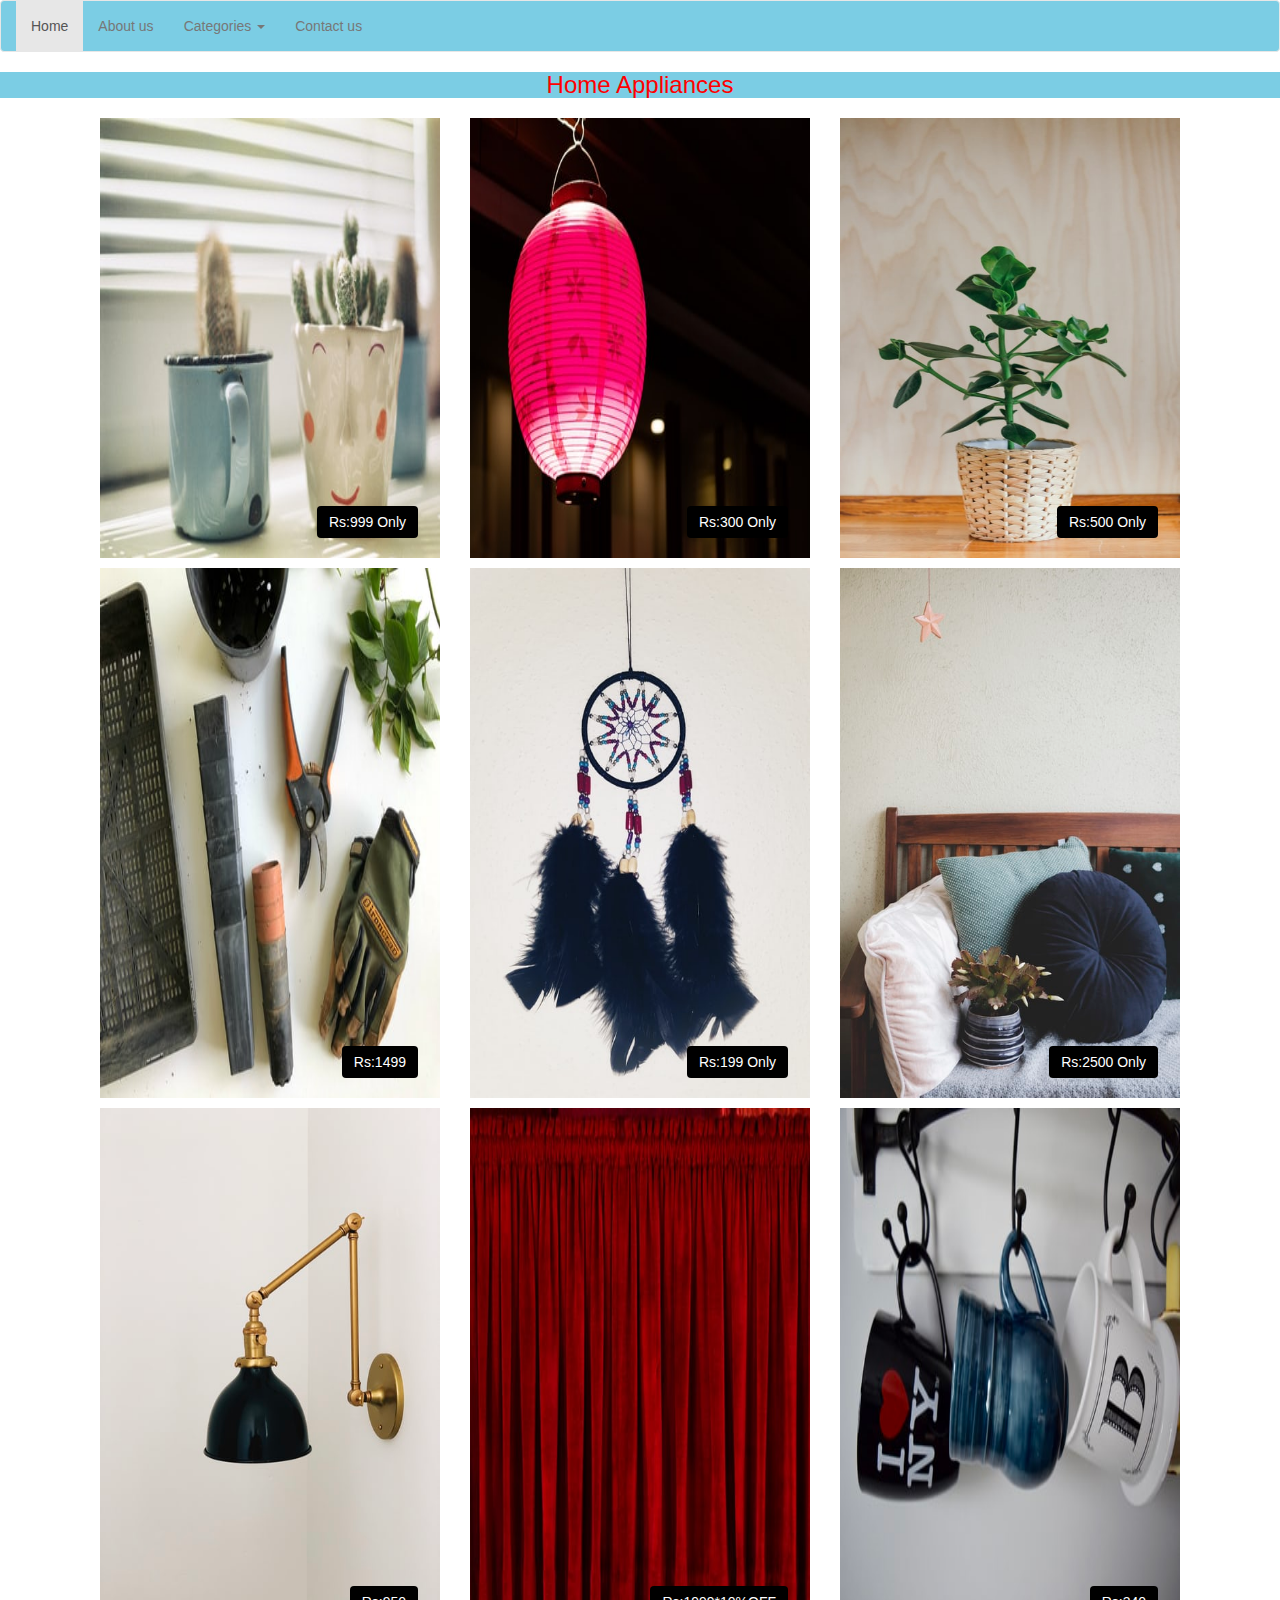
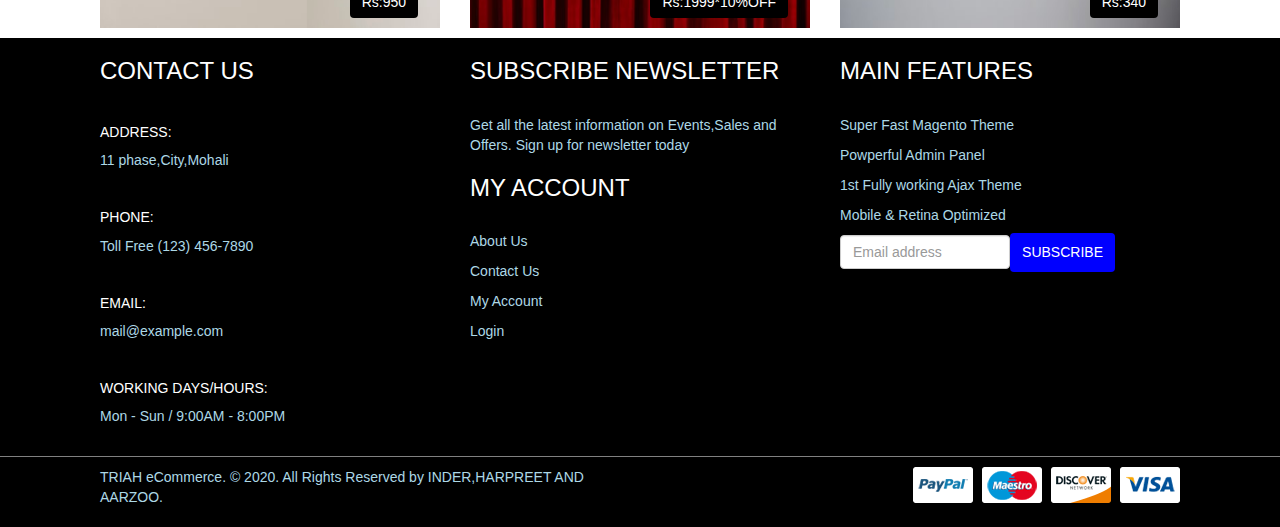
<file: home.html>
<html>
<head>
<title>Ecommerce website</title>
<!-- Latest compiled and minified CSS -->
<link rel="stylesheet" href="https://maxcdn.bootstrapcdn.com/bootstrap/3.4.1/css/bootstrap.min.css">

<!-- jQuery library -->
<script src="https://ajax.googleapis.com/ajax/libs/jquery/3.4.1/jquery.min.js"></script>
<link rel="stylesheet" href="https://stackpath.bootstrapcdn.com/font-awesome/4.7.0/css/font-awesome.min.css" type="text/css">


<!-- Latest compiled JavaScript -->
<script src="https://maxcdn.bootstrapcdn.com/bootstrap/3.4.1/js/bootstrap.min.js"></script>
<link href="css/home.css"rel="stylesheet" type="text/css">
</head>
<body>

<nav class="navbar navbar-default">
  <div class="container-fluid">
    <div class="navbar-header">
     
    <ul class="nav navbar-nav">
      <li class="active"><a href="index.html">Home</a></li>
	  
	   <ul class="nav navbar-nav">
<li><a href="aboutus.html">About us</a></li>
</ul>
      <li class="dropdown">
        <a class="dropdown-toggle" data-toggle="dropdown" href="#">Categories
        <span class="caret"></span></a>
        <ul class="dropdown-menu">
          <li><a href="categories.html">Fashion</a></li>
          <li><a href="electronics.html">Electronics</a></li>
		<li><a href="music.html">Music</a></li>
		<li><a href="sports.html">Sports</a></li>
		<li><a href="home.html">Home and Garden</a></li>
		<li><a href="gifts.html">Gifts</a></li>
        </ul>
      </li>
 
      
<ul class="nav navbar-nav">
  <li><a href="contact.html">Contact us</a></li>


        </ul>
   </div>
   </div>
   </nav>
   
  <h3 style="background-color:#31b0d5a3; color:red; text-align:center;">Home Appliances</h3>
 <div class="container">

 <div class="col-xs-12 col-lg-12">
	<div class="col-xs-12 col-lg-4">
		<img style="width:100%;height:50%;padding-top:10px;" src="images/decor.jpg">
		<input type="button" class="btn btn-info fix-music" value="Rs:999 Only">
	</div>
	
	<div class="col-xs-12 col-lg-4">
		<img style="width:100%;height:50%;padding-top:10px;"src="images/lamp.jpg">
		<input type="button" class="btn btn-info fix-music" value="Rs:300 Only">
	</div>
	
	<div class="col-xs-12 col-lg-4">
		<img style="width:100%;height:50%;padding-top:10px;"src="images/decor2.jpg">
		<input type="button" class="btn btn-info fix-music" value="Rs:500 Only">
	</div>
	
	
</div>	
<div class="col-xs-12 col-lg-12">
	<div class="col-xs-12 col-lg-4">
		<img style="width:100%;height:60%;padding-top:10px;" src="images/garden.jpg">
		<input type="button" class="btn btn-info fix-music" value="Rs:1499">
	</div>
	
	<div class="col-xs-12 col-lg-4">
		 <img style="width:100%;height:60%;padding-top:10px;"src="images/decor1.jpg">
		 <input type="button" class="btn btn-info fix-music" value="Rs:199 Only">
	</div>
	
	<div class="col-xs-12 col-lg-4">
		<img style="width:100%;height:60%;padding-top:10px;"src="images/decor3.jpg">
		<input type="button" class="btn btn-info fix-music" value="Rs:2500 Only">
	</div>
</div>	
<div class="col-xs-12 col-lg-12">
	<div class="col-xs-12 col-lg-4">
		<img  style="width:100%;height:60%;padding-top:10px; padding-bottom:10px;"src="images/lamp2.jpg">
		<input type="button" class="btn btn-info fix-music" value="Rs:950">
	</div>
	<div class="col-xs-12 col-lg-4">
		<img  style="width:100%;height:60%;padding-top:10px; padding-bottom:10px;"src="images/decor4.jpg">
		<input type="button" class="btn btn-info fix-music" value="Rs:1999*10%OFF">
	</div>
	<div class="col-xs-12 col-lg-4">
		<img style="width:100%;height:60%;padding-top:10px; padding-bottom:10px;"src="images/cup.jpg">
		<input type="button" class="btn btn-info fix-music" value="Rs:340">
	</div>
</div>
</div>
 
	
<div class="footer-one">
<div class="container">
<div class="col-xs-12 col-lg-12">
<div class="col-xs-12 col-lg-4">
<h3>CONTACT US</h3>
<br>
<h5>ADDRESS:</h5>
<p style="color:lightblue;">11 phase,City,Mohali</p>
<br>
<h5>PHONE:</h5>
<p style="color:lightblue;">Toll Free (123) 456-7890</p>
<br>
<h5>EMAIL:</h5>
<p style="color:lightblue;">mail@example.com</p>
<br>
<h5>WORKING DAYS/HOURS:</h5>
<p style="color:lightblue;">Mon - Sun / 9:00AM - 8:00PM</p>
<br>
</div>
<div class="col-xs-12 col-lg-4">
<h3>SUBSCRIBE NEWSLETTER</h3>
<br>
<p style="color:lightblue;">Get all the latest information on Events,Sales and Offers. Sign up for newsletter today</p>
<h3>MY ACCOUNT</h3>
<br>
<p style="color:lightblue;">About Us</p>
<p style="color:lightblue;">Contact Us</p>
<P style="color:lightblue;">My Account</p>
<p style="color:lightblue;">Login</p>
</div>
<div class="col-xs-12 col-lg-4">
<h3>MAIN FEATURES</h3>
<br>
<p style="color:lightblue;">Super Fast Magento Theme</p>         <p style="color:lightblue;">Powperful Admin Panel</p>
<p style="color:lightblue;">1st Fully working Ajax Theme</p>      <p style="color:lightblue;">Mobile & Retina Optimized</p>

<input type="text" placeholder="Email address" class="form-control">
<input type="button" class="btn btn-info search" value="SUBSCRIBE">
</div>
</div>
</div>
</div>
<div class="footer-two">
<div class="container">
<div class="col-xs-12 col-lg-12">
<div class="col-xs-12 col-lg-6">
<p style="color:lightblue;">TRIAH eCommerce. ©  2020. All Rights Reserved by INDER,HARPREET AND AARZOO.</p>
</div>
<div class="col-xs-12 col-lg-6">
<div class="foot">
<img src="images/pay.png">
</div>
</div>
</div>
</div>
</div>
</body>
</html>
</file>
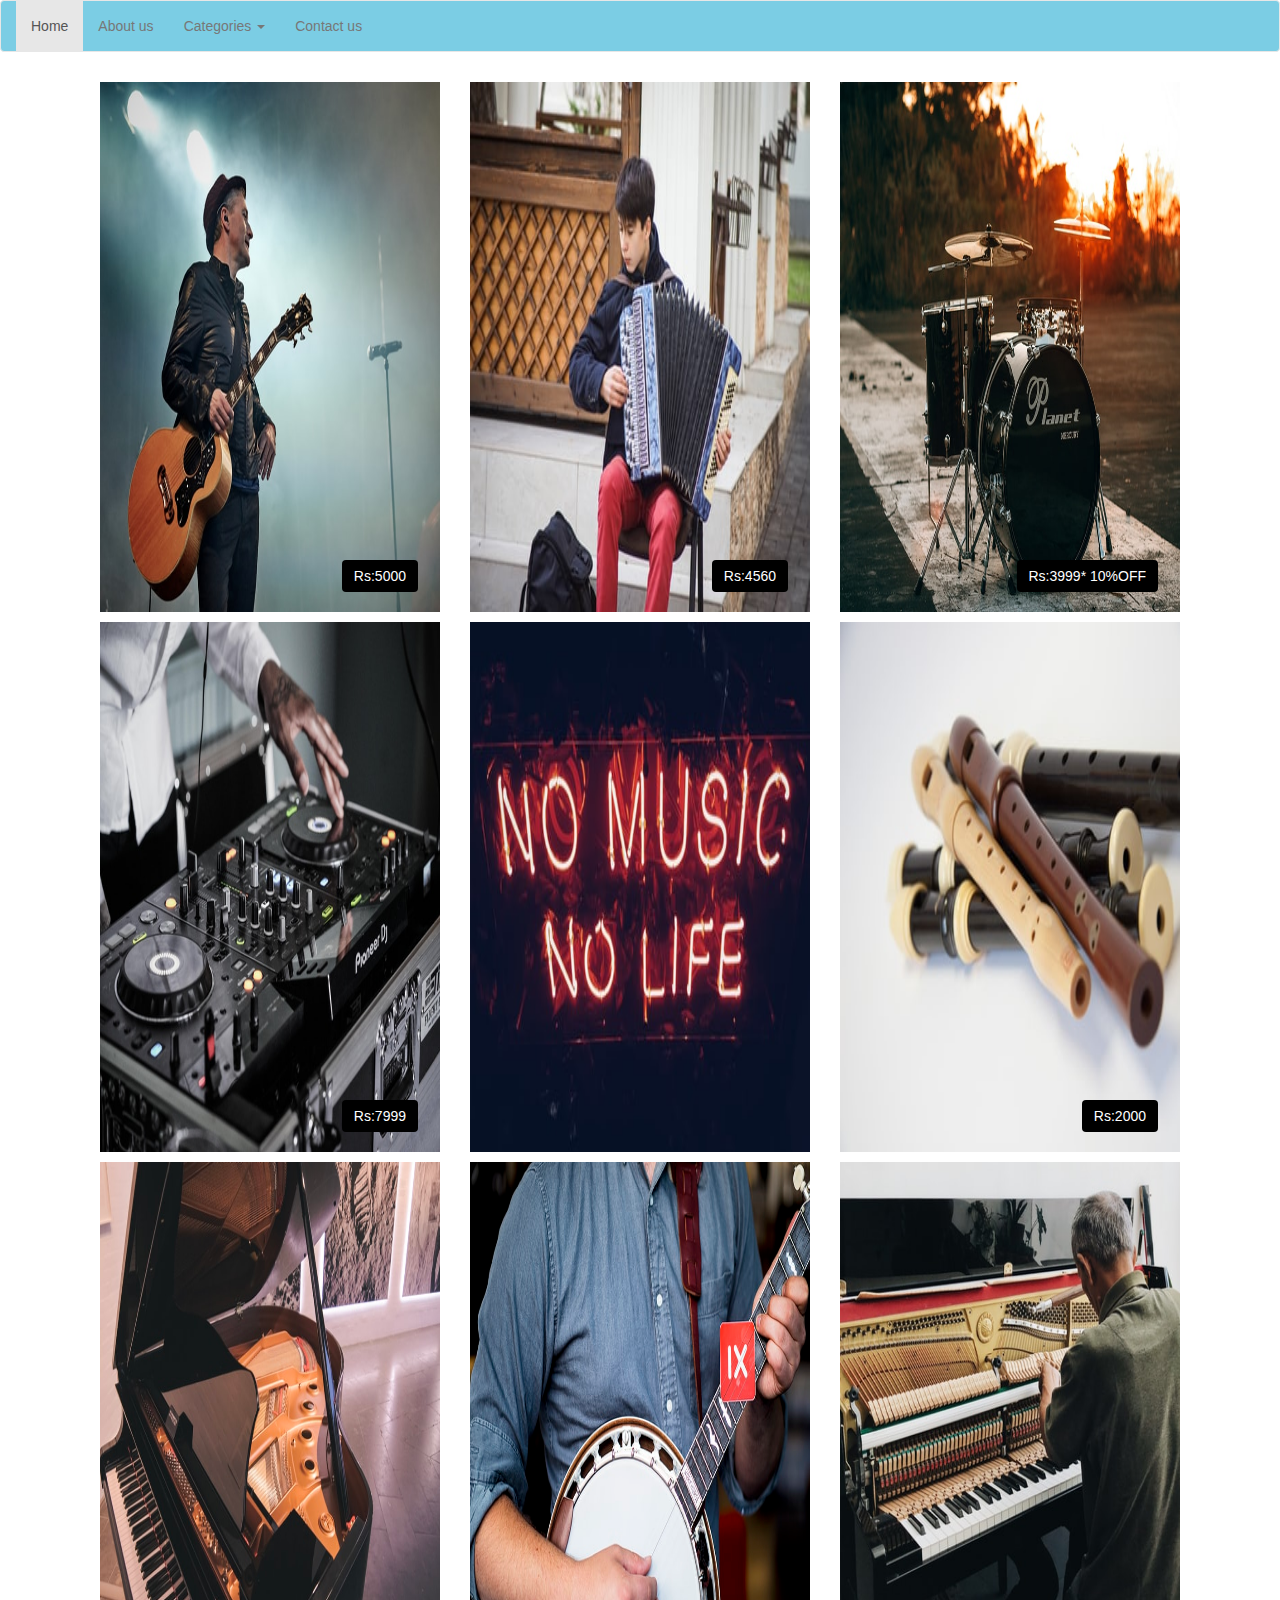
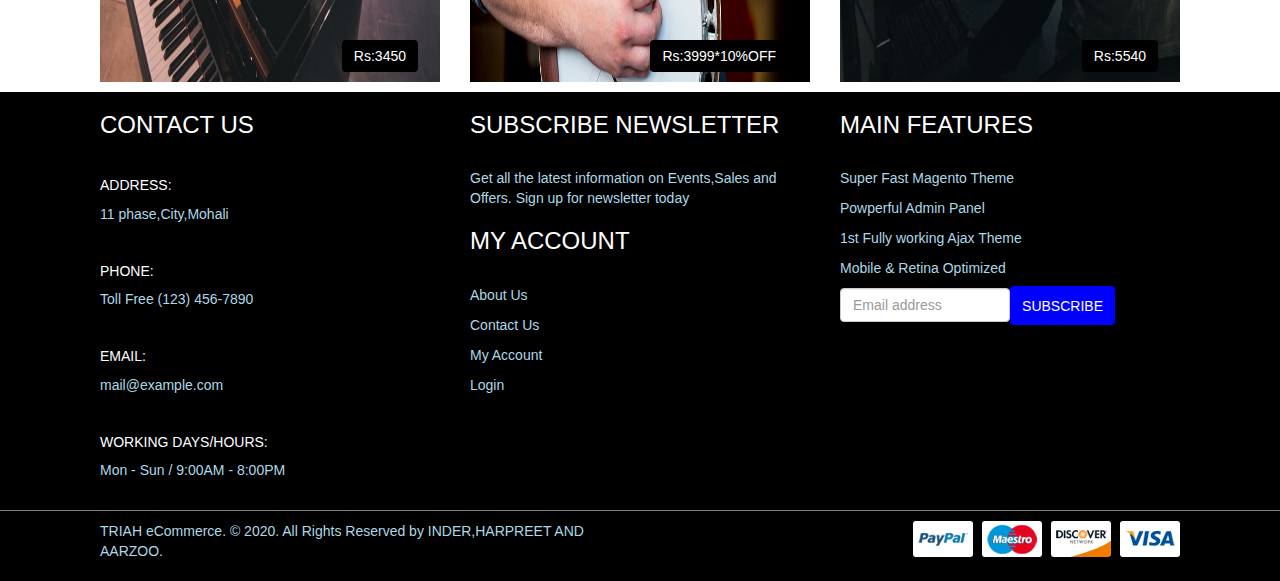
<file: music.html>
<html>
<head>
<title>Ecommerce website</title>
<!-- Latest compiled and minified CSS -->
<link rel="stylesheet" href="https://maxcdn.bootstrapcdn.com/bootstrap/3.4.1/css/bootstrap.min.css">

<!-- jQuery library -->
<script src="https://ajax.googleapis.com/ajax/libs/jquery/3.4.1/jquery.min.js"></script>
<link rel="stylesheet" href="https://stackpath.bootstrapcdn.com/font-awesome/4.7.0/css/font-awesome.min.css" type="text/css">


<!-- Latest compiled JavaScript -->
<script src="https://maxcdn.bootstrapcdn.com/bootstrap/3.4.1/js/bootstrap.min.js"></script>
<link href="css/music.css"rel="stylesheet" type="text/css">
</head>
<body>

<nav class="navbar navbar-default">
  <div class="container-fluid">
    <div class="navbar-header">
     
    <ul class="nav navbar-nav">
      <li class="active"><a href="index.html">Home</a></li>
	  
	   <ul class="nav navbar-nav">
<li><a href="aboutus.html">About us</a></li>
</ul>
      <li class="dropdown">
        <a class="dropdown-toggle" data-toggle="dropdown" href="#">Categories
        <span class="caret"></span></a>
        <ul class="dropdown-menu">
          <li><a href="categories.html">Fashion</a></li>
          <li><a href="electronics.html">Electronics</a></li>
		<li><a href="music.html">Music</a></li>
		<li><a href="sports.html">Sports</a></li>
		<li><a href="home.html">Home and Garden</a></li>
		<li><a href="gifts.html">Gifts</a></li>
        </ul>
      </li>
 
      
<ul class="nav navbar-nav">
  <li><a href="contact.html">Contact us</a></li>


        </ul>
   </div>
   </div>
   </nav>
 <div class="container">
 <div class="col-xs-12 col-lg-12">
	<div class="col-xs-12 col-lg-4">
		<img style="width:100%;height:60%;padding-top:10px;" src="images/guitar.jpg">
		<input type="button" class="btn btn-info fix-music" value="Rs:5000">
	</div>
	
	<div class="col-xs-12 col-lg-4">
		<img style="width:100%;height:60%;padding-top:10px;"src="images/music8.jpg">
		<input type="button" class="btn btn-info fix-music" value="Rs:4560">
	</div>
	
	<div class="col-xs-12 col-lg-4">
		<img style="width:100%;height:60%;padding-top:10px;"src="images/music3.jpg">
		<input type="button" class="btn btn-info fix-music" value="Rs:3999* 10%OFF">
	</div>
	
	
</div>	
<div class="col-xs-12 col-lg-12">
	<div class="col-xs-12 col-lg-4">
		<img style="width:100%;height:60%;padding-top:10px;" src="images/music4.jpg">
		<input type="button" class="btn btn-info fix-music" value="Rs:7999">
	</div>
	
	<div class="col-xs-12 col-lg-4">
		 <img style="width:100%;height:60%;padding-top:10px;"src="images/music6.jpg">
	</div>
	
	<div class="col-xs-12 col-lg-4">
		<img style="width:100%;height:60%;padding-top:10px;"src="images/music7.jpg">
		<input type="button" class="btn btn-info fix-music" value="Rs:2000">
	</div>
</div>	
<div class="col-xs-12 col-lg-12">
	<div class="col-xs-12 col-lg-4">
		<img  style="width:100%;height:60%;padding-top:10px; padding-bottom:10px;"src="images/music2.jpg">
		<input type="button" class="btn btn-info fix-music" value="Rs:3450">
	</div>
	<div class="col-xs-12 col-lg-4">
		<img  style="width:100%;height:60%;padding-top:10px; padding-bottom:10px;"src="images/musicc.jpg">
		<input type="button" class="btn btn-info fix-music" value="Rs:3999*10%OFF">
	</div>
	<div class="col-xs-12 col-lg-4">
		<img style="width:100%;height:60%;padding-top:10px; padding-bottom:10px;"src="images/music9.jpg">
		<input type="button" class="btn btn-info fix-music" value="Rs:5540">
	</div>
</div>
</div>
 
	
<div class="footer-one">
<div class="container">
<div class="col-xs-12 col-lg-12">
<div class="col-xs-12 col-lg-4">
<h3>CONTACT US</h3>
<br>
<h5>ADDRESS:</h5>
<p style="color:lightblue;">11 phase,City,Mohali</p>
<br>
<h5>PHONE:</h5>
<p style="color:lightblue;">Toll Free (123) 456-7890</p>
<br>
<h5>EMAIL:</h5>
<p style="color:lightblue;">mail@example.com</p>
<br>
<h5>WORKING DAYS/HOURS:</h5>
<p style="color:lightblue;">Mon - Sun / 9:00AM - 8:00PM</p>
<br>
</div>
<div class="col-xs-12 col-lg-4">
<h3>SUBSCRIBE NEWSLETTER</h3>
<br>
<p style="color:lightblue;">Get all the latest information on Events,Sales and Offers. Sign up for newsletter today</p>
<h3>MY ACCOUNT</h3>
<br>
<p style="color:lightblue;">About Us</p>
<p style="color:lightblue;">Contact Us</p>
<P style="color:lightblue;">My Account</p>
<p style="color:lightblue;">Login</p>
</div>
<div class="col-xs-12 col-lg-4">
<h3>MAIN FEATURES</h3>
<br>
<p style="color:lightblue;">Super Fast Magento Theme</p>         <p style="color:lightblue;">Powperful Admin Panel</p>
<p style="color:lightblue;">1st Fully working Ajax Theme</p>      <p style="color:lightblue;">Mobile & Retina Optimized</p>

<input type="text" placeholder="Email address" class="form-control">
<input type="button" class="btn btn-info search" value="SUBSCRIBE">
</div>
</div>
</div>
</div>
<div class="footer-two">
<div class="container">
<div class="col-xs-12 col-lg-12">
<div class="col-xs-12 col-lg-6">
<p style="color:lightblue;">TRIAH eCommerce. ©  2020. All Rights Reserved by INDER,HARPREET AND AARZOO.</p>
</div>
<div class="col-xs-12 col-lg-6">
<div class="foot">
<img src="images/pay.png">
</div>
</div>
</div>
</div>
</div>
</body>
</html>
</file>
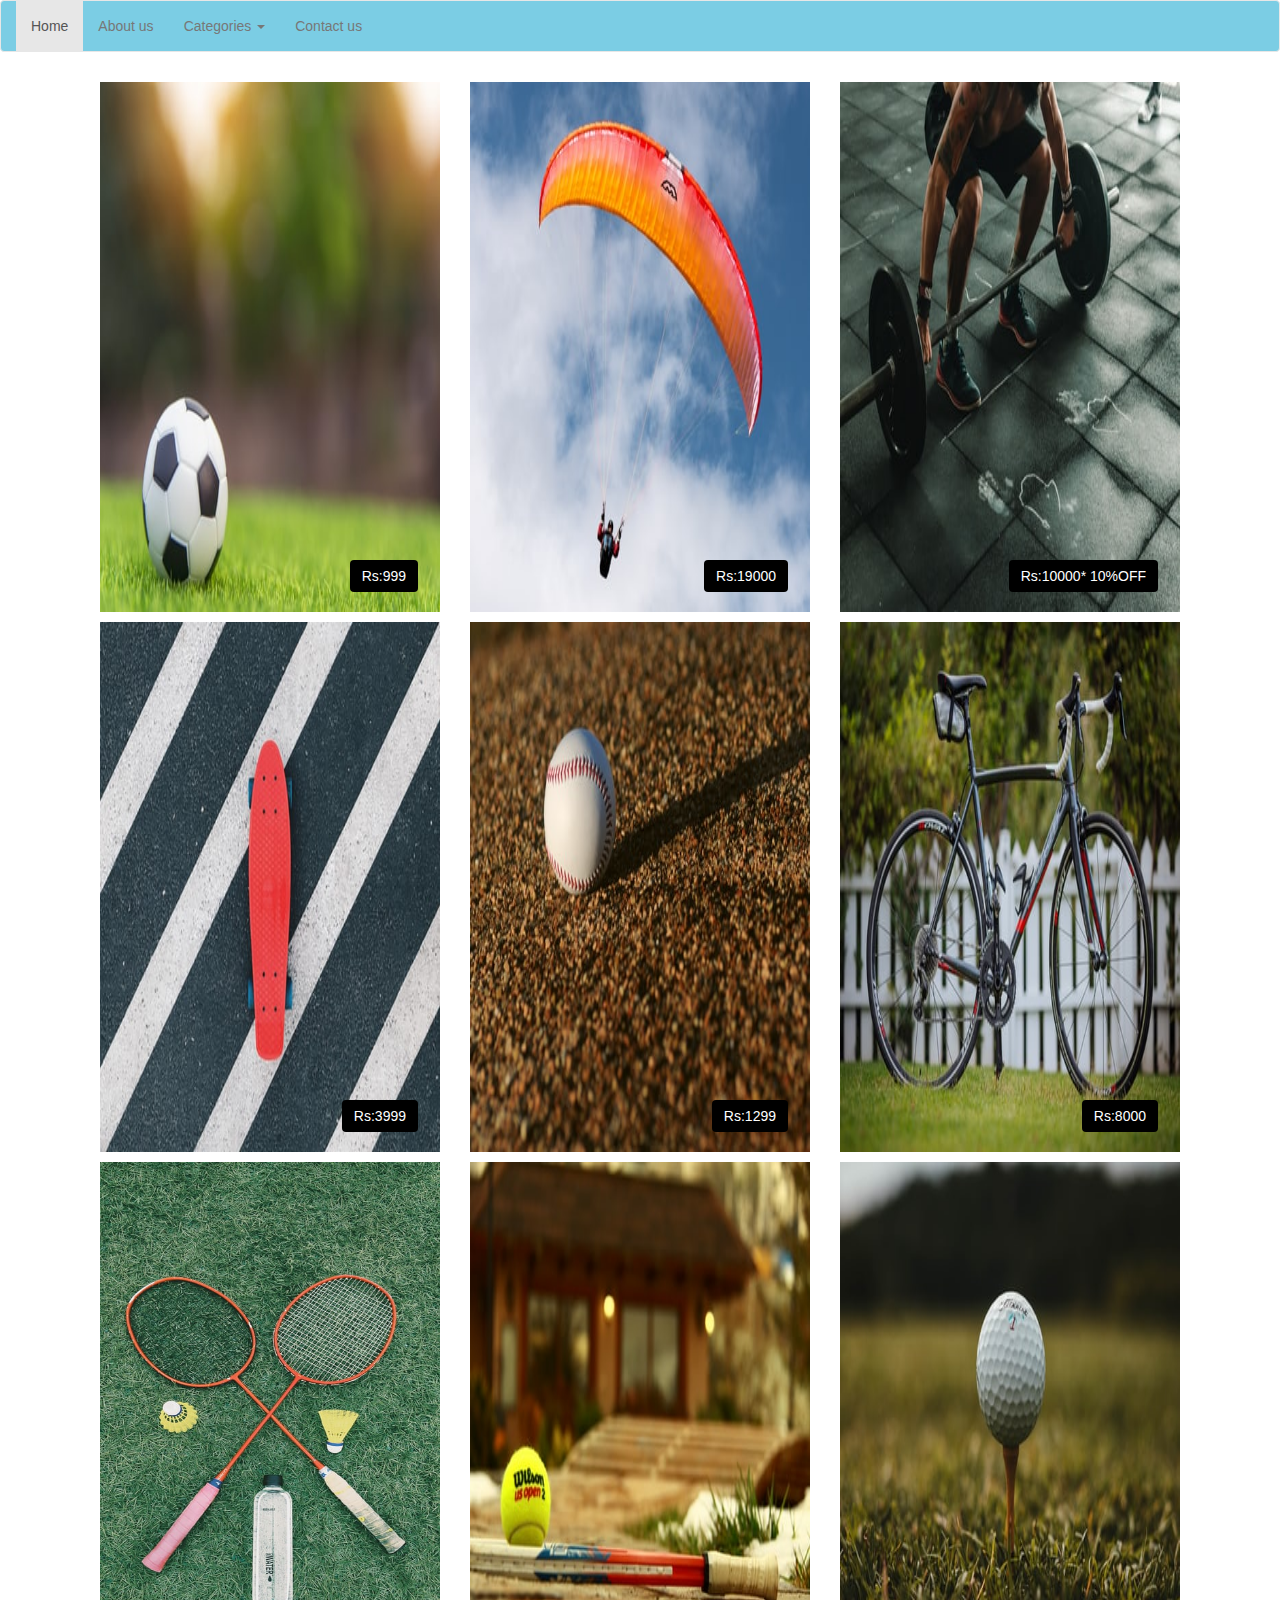
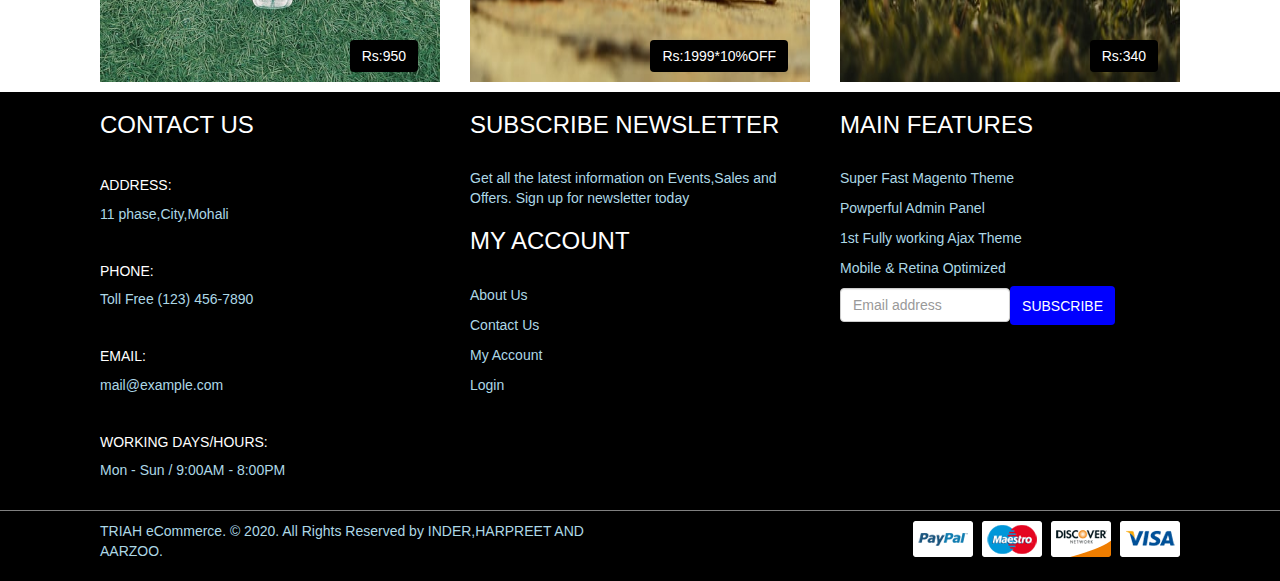
<file: sports.html>
<html>
<head>
<title>Ecommerce website</title>
<!-- Latest compiled and minified CSS -->
<link rel="stylesheet" href="https://maxcdn.bootstrapcdn.com/bootstrap/3.4.1/css/bootstrap.min.css">

<!-- jQuery library -->
<script src="https://ajax.googleapis.com/ajax/libs/jquery/3.4.1/jquery.min.js"></script>
<link rel="stylesheet" href="https://stackpath.bootstrapcdn.com/font-awesome/4.7.0/css/font-awesome.min.css" type="text/css">


<!-- Latest compiled JavaScript -->
<script src="https://maxcdn.bootstrapcdn.com/bootstrap/3.4.1/js/bootstrap.min.js"></script>
<link href="css/sports.css"rel="stylesheet" type="text/css">
</head>
<body>

<nav class="navbar navbar-default">
  <div class="container-fluid">
    <div class="navbar-header">
     
    <ul class="nav navbar-nav">
      <li class="active"><a href="index.html">Home</a></li>
	  
	   <ul class="nav navbar-nav">
<li><a href="aboutus.html">About us</a></li>
</ul>
      <li class="dropdown">
        <a class="dropdown-toggle" data-toggle="dropdown" href="#">Categories
        <span class="caret"></span></a>
        <ul class="dropdown-menu">
          <li><a href="categories.html">Fashion</a></li>
          <li><a href="electronics.html">Electronics</a></li>
		<li><a href="music.html">Music</a></li>
		<li><a href="sports.html">Sports</a></li>
		<li><a href="home.html">Home and Garden</a></li>
		<li><a href="gifts.html">Gifts</a></li>
        </ul>
      </li>
 
      
<ul class="nav navbar-nav">
  <li><a href="contact.html">Contact us</a></li>


        </ul>
   </div>
   </div>
   </nav>
 <div class="container">
 <div class="col-xs-12 col-lg-12">
	<div class="col-xs-12 col-lg-4">
		<img style="width:100%;height:60%;padding-top:10px;" src="images/sport.jpg">
		<input type="button" class="btn btn-info fix-music" value="Rs:999">
	</div>
	
	<div class="col-xs-12 col-lg-4">
		<img style="width:100%;height:60%;padding-top:10px;"src="images/sport7.jpg">
		<input type="button" class="btn btn-info fix-music" value="Rs:19000">
	</div>
	
	<div class="col-xs-12 col-lg-4">
		<img style="width:100%;height:60%;padding-top:10px;"src="images/sport1.jpg">
		<input type="button" class="btn btn-info fix-music" value="Rs:10000* 10%OFF">
	</div>
	
	
</div>	
<div class="col-xs-12 col-lg-12">
	<div class="col-xs-12 col-lg-4">
		<img style="width:100%;height:60%;padding-top:10px;" src="images/sport5.jpg">
		<input type="button" class="btn btn-info fix-music" value="Rs:3999">
	</div>
	
	<div class="col-xs-12 col-lg-4">
		 <img style="width:100%;height:60%;padding-top:10px;"src="images/sport3.jpg">
		 <input type="button" class="btn btn-info fix-music" value="Rs:1299">
	</div>
	
	<div class="col-xs-12 col-lg-4">
		<img style="width:100%;height:60%;padding-top:10px;"src="images/sport6.jpg">
		<input type="button" class="btn btn-info fix-music" value="Rs:8000">
	</div>
</div>	
<div class="col-xs-12 col-lg-12">
	<div class="col-xs-12 col-lg-4">
		<img  style="width:100%;height:60%;padding-top:10px; padding-bottom:10px;"src="images/sport2.jpg">
		<input type="button" class="btn btn-info fix-music" value="Rs:950">
	</div>
	<div class="col-xs-12 col-lg-4">
		<img  style="width:100%;height:60%;padding-top:10px; padding-bottom:10px;"src="images/sport4.jpg">
		<input type="button" class="btn btn-info fix-music" value="Rs:1999*10%OFF">
	</div>
	<div class="col-xs-12 col-lg-4">
		<img style="width:100%;height:60%;padding-top:10px; padding-bottom:10px;"src="images/sport8.jpg">
		<input type="button" class="btn btn-info fix-music" value="Rs:340">
	</div>
</div>
</div>
 
	
<div class="footer-one">
<div class="container">
<div class="col-xs-12 col-lg-12">
<div class="col-xs-12 col-lg-4">
<h3>CONTACT US</h3>
<br>
<h5>ADDRESS:</h5>
<p style="color:lightblue;">11 phase,City,Mohali</p>
<br>
<h5>PHONE:</h5>
<p style="color:lightblue;">Toll Free (123) 456-7890</p>
<br>
<h5>EMAIL:</h5>
<p style="color:lightblue;">mail@example.com</p>
<br>
<h5>WORKING DAYS/HOURS:</h5>
<p style="color:lightblue;">Mon - Sun / 9:00AM - 8:00PM</p>
<br>
</div>
<div class="col-xs-12 col-lg-4">
<h3>SUBSCRIBE NEWSLETTER</h3>
<br>
<p style="color:lightblue;">Get all the latest information on Events,Sales and Offers. Sign up for newsletter today</p>
<h3>MY ACCOUNT</h3>
<br>
<p style="color:lightblue;">About Us</p>
<p style="color:lightblue;">Contact Us</p>
<P style="color:lightblue;">My Account</p>
<p style="color:lightblue;">Login</p>
</div>
<div class="col-xs-12 col-lg-4">
<h3>MAIN FEATURES</h3>
<br>
<p style="color:lightblue;">Super Fast Magento Theme</p>         <p style="color:lightblue;">Powperful Admin Panel</p>
<p style="color:lightblue;">1st Fully working Ajax Theme</p>      <p style="color:lightblue;">Mobile & Retina Optimized</p>

<input type="text" placeholder="Email address" class="form-control">
<input type="button" class="btn btn-info search" value="SUBSCRIBE">
</div>
</div>
</div>
</div>
<div class="footer-two">
<div class="container">
<div class="col-xs-12 col-lg-12">
<div class="col-xs-12 col-lg-6">
<p style="color:lightblue;">TRIAH eCommerce. ©  2020. All Rights Reserved by INDER,HARPREET AND AARZOO.</p>
</div>
<div class="col-xs-12 col-lg-6">
<div class="foot">
<img src="images/pay.png">
</div>
</div>
</div>
</div>
</div>
</body>
</html>
</file>
<file: restaurant/css/style.css>
body{
	
	font-family: 'Lato', sans-serif;
}

.cover{
	position: relative;
	z-index: 0;
	width: 100%;
	background:orange;
	
}
.phone{
	z-index: 1;
	font-weight:200;
	text-align: center;
}
.phone i{
	color: #000;
}
.phone a{
	color:#000;
	font-size:13px;
	font-weight: bold;
}

.reg{
	width: 50%;
	text-align:right;
	
}
.reg a{
	color: #000;
	text-transform: uppercase;
	font-size: 13px;
	font-weight: bold;
}
/**============Navbar*========================*/

.bg-color{
	background: #0f0f0ffb;
}
.navbar-brand{
	color: orange;
	font-weight: bold;
	font-size: 35px!important;
}
.nav-link{
	font-weight: bold;
	color: orange;
	font-size: 20px;
}
.btn-group{
	color: orange;
	
}

.navbar-toggler i{
	color: orange;
}


/*==========End of navbar*=============//

/*==========hero section===============*/

#hero{
	display:table;
	width: 100%;
	height: 100vh;
	background-image: url('../images/hero.jpg');
	background-size: cover;
}


	#hero{
		background-attachment: fixed;
	}

@media(min-width: 1024px){
#hero .hero-logo{
	margin: 20px;
	max-width: 100%;
}
}
#hero .hero-container{
	background: rgba(0,0,0,0.2);
	display: table-cell;
	margin: 0;
	padding-top:0;
	text-align: center;
	vertical-align: middle;
	
}

#hero h1{
	margin: 30px 0 10px 0;
	font-weight: bold;
	line-height: 48px;
	text-transform:uppercase;
	color: white;
}

@media(max-width: 768px){
	#hero h1{
		font-size: 28px;
		line-height: 36px;
	}
}

#hero h2{
	color: white;
	margin-bottom: 50px;
	font-style: italic;
}

@media (max-width: 768px){
	#hero h2{
		font-size: 24px;
		line-height: 26px;
		margin-bottom: 30px;
	}
}
	 #hero.actions a{
		 text-transform: uppercase;
		 font-weight: bold;
		 font-size: 16px;
		 letter-spacing:1px;
		 display: inline-block;
		 padding:8px 20px;
		 border-radius: 2px;
		 transition: 0.5s;
		 margin: 10px;
	 }
	 
	 #hero .btn-get-started{
		 background: #ebe703;
		 border: 2px solid #a85303;
		 color: white;
	 }
	 #hero .btn-get-started:hover{
		 background: none;
		 border: 2px solid white;
		 text-decoration:none;
		 font-style: italic;
	 }
	 
/*=============end of hero section============*/
/*=============Variety section============*/

.variety{
	padding-bottom: 40px;
	
}
.variety .card{
	border: 0;
	padding: 0 30px;
	margin-bottom: 60px;
	position: relative;
	background: transparent;
}

.variety .card-img{
	width: calc(100% + 60px);
	margin-left:-30px;
	overflow: hidden;
	z-index: 9;
	border-radius: 0;
}
.variety .card-img img{
	max-width: 100%;
	transition: all 0.3s ease-in-out;
}
.variety .card-body{
	z-index: 10;
	background:#ff9b04a6;
	border-top: 4px solid #f08902;
	padding: 30px;
	box-shadow: 0px 2px 15px rgba(241, 159,5,0.5 );
	margin-top: -60px;
	transition: 0.3s;
}
.variety .card-body-title{
	font-weight: bold;
	text-align: center;
	margin-bottom: 20px;
}
.variety .card-body-title a{
     color: #000;
	transition: 0.3s;	 
}
.variety .card-text{
	color: #000;
}
.variety .read-more a{
	color: #000;
	text-transform:uppercase;
	font-weight: bold;
	font-size: 12px;
	transition: 0.3s;
}

.variety .read-more a:hover{
	color: #854101;
}
.variety .card:hover img{
	transform: scale(1.1);
}
.variety .card:hover .card-body{
	border-color: #fbc134;
}
.variety .card:hover .card-body card-title a{
	color: #854101;
}
/*=============end of variety section============*/
</file>
<file: css/aboutus.css>
*{
margin:0;
padding:0;
}

.body{

background-color:#f1f3f4;
font-family:sans-sarif;
}



.navbar-default{
background-color:#31b0d5a3;
}

.search{
     position:absolute;
    bottom: -3px;
    z-index: 999999;
    right: 80px;
    background-color: blue;
    border: gray;
height: 17%;
}
.form-control{
width:50%;
}
.form-group{
	margin-left:-15px;
}
.info{
	border:2px solid transparent;
}
.about {
    position: absolute;
    bottom: 40px;
   z-index: 999999;
    left: 37px;
background-color: black;
    border: gray;
	width:100px;
	letter-spacing:.1rem;
	padding:8px;
}
.bord{
	background-color:#f1f1f1;
}
	
.aboutus{
	background-color:#f1f1f1;
	padding-bottom:15px;
}
.box{
color:#337ab7;
padding:10px;
border:1px solid transparent;
background-color:white;
}


.footer-one{
background-color:black;
color:white;

}
.footer-two{
background-color:black;
color:white;
border-top:1px solid gray;
padding:10px;
}
.foot{
float:right;
}
</file>
<file: css/categories.css>
*{
margin:0;
padding:0;
}

.body{

background-color:#f1f3f4;
font-family:sans-sarif;
}



.navbar-default{
background-color:#31b0d5a3;
}

.search{
     position:absolute;
    bottom: -3px;
    z-index: 999999;
    right: 80px;
    background-color: blue;
    border: gray;
height: 17%;
}
.form-control{
width:50%;
}
.form-group{
	margin-left:-15px;
}
.info{
	border:2px solid transparent;
}
.fix-button {
    position: absolute;
    bottom: 20px;
    z-index: 999999;
    right: 37px;
background-color: black;
    border: gray;

}
.footer-one{
background-color:black;
color:white;

}
.footer-two{
background-color:black;
color:white;
border-top:1px solid gray;
padding:10px;
}
.foot{
float:right;
}
</file>
<file: css/contact.css>
*{
margin:0;
padding:0;
}

.body{

background-color:#f1f3f4;
font-family:sans-sarif;
}



.navbar-default{
background-color:#31b0d5a3;
}
.form-group{
	margin-left:-15px;
}
.form{
width:80%;
margin-left:30px;
padding-top:10px;
display: block;
    height: 34px;
    padding: 6px 12px;
    font-size: 14px;
    line-height: 1.42857143;
    color: #555;
    background-color: #fff;
    background-image: none;
    border: 1px solid #ccc;
    border-radius: 4px;
}
.one{
	background-color:#f1f1f1;
	padding-top:10px;
	
}
.two{
	border:1px solid transparent;
	padding:20px;
	background-color:white;
	
}


.btn-info{
	 border:2px solid transparent;
	 width:50%;
    margin-left: 20px;

}
.form-control{
width:50%;
}
.btn-info-search{
	 position:absolute;
    bottom: -3px;
    z-index: 999999;
    right: 85px;
    background-color: blue;
    border: gray;
height: 17%;
}
.search{
    position:absolute;
    bottom: -3px;
    z-index: 999999;
    right: 75px;
    background-color: blue;
    border: gray;
height: 17%;
}
.footer-one{
background-color:black;
color:white;

}
.footer-two{
background-color:black;
color:white;
border-top:1px solid gray;
padding:10px;
}
.foot{
float:right;
}
</file>
<file: css/electronics.css>
*{
margin:0;
padding:0;
}

.body{

background-color:#f1f3f4;
font-family:sans-sarif;
}



.navbar-default{
background-color:#31b0d5a3;
}

.search{
     position:absolute;
    bottom: -3px;
    z-index: 999999;
    right: 80px;
    background-color: blue;
    border: gray;
height: 17%;
}
.form-control{
width:50%;
}
.form-group{
	margin-left:-15px;
}
.info{
	border:2px solid transparent;
}
.fix-music {
    position: absolute;
    bottom: 20px;
    z-index: 999999;
    right: 37px;
background-color: black;
    border: gray;

}
.footer-one{
background-color:black;
color:white;

}
.footer-two{
background-color:black;
color:white;
border-top:1px solid gray;
padding:10px;
}
.foot{
float:right;
}
</file>
<file: css/gifts.css>
*{
margin:0;
padding:0;
}

.body{

background-color:#f1f3f4;
font-family:sans-sarif;
}



.navbar-default{
background-color:#31b0d5a3;
}

.search{
     position:absolute;
    bottom: -3px;
    z-index: 999999;
    right: 80px;
    background-color: blue;
    border: gray;
height: 17%;
}
.form-control{
width:50%;
}
.form-group{
	margin-left:-15px;
}
.info{
	border:2px solid transparent;
}
.fix-music {
    position: absolute;
    bottom: 20px;
    z-index: 999999;
    right: 37px;
background-color: black;
    border: gray;

}

.footer-one{
background-color:black;
color:white;

}
.footer-two{
background-color:black;
color:white;
border-top:1px solid gray;
padding:10px;
}
.foot{
float:right;
}
</file>
<file: css/home.css>
*{
margin:0;
padding:0;
}

.body{

background-color:#f1f3f4;
font-family:sans-sarif;
}



.navbar-default{
background-color:#31b0d5a3;
}

.search{
     position:absolute;
    bottom: -3px;
    z-index: 999999;
    right: 80px;
    background-color: blue;
    border: gray;
height: 17%;
}
.form-control{
width:50%;
}
.form-group{
	margin-left:-15px;
}
.info{
	border:2px solid transparent;
}
.fix-music {
    position: absolute;
    bottom: 20px;
    z-index: 999999;
    right: 37px;
background-color: black;
    border: gray;

}
.footer-one{
background-color:black;
color:white;

}
.footer-two{
background-color:black;
color:white;
border-top:1px solid gray;
padding:10px;
}
.foot{
float:right;
}
</file>
<file: css/music.css>
*{
margin:0;
padding:0;
}

.body{

background-color:#f1f3f4;
font-family:sans-sarif;
}



.navbar-default{
background-color:#31b0d5a3;
}

.search{
     position:absolute;
    bottom: -3px;
    z-index: 999999;
    right: 80px;
    background-color: blue;
    border: gray;
height: 17%;
}
.form-control{
width:50%;
}
.form-group{
	margin-left:-15px;
}
.info{
	border:2px solid transparent;
}
.fix-music {
    position: absolute;
    bottom: 20px;
    z-index: 999999;
    right: 37px;
background-color: black;
    border: gray;

}
.footer-one{
background-color:black;
color:white;

}
.footer-two{
background-color:black;
color:white;
border-top:1px solid gray;
padding:10px;
}
.foot{
float:right;
}
</file>
<file: css/sports.css>
*{
margin:0;
padding:0;
}

.body{

background-color:#f1f3f4;
font-family:sans-sarif;
}



.navbar-default{
background-color:#31b0d5a3;
}

.search{
     position:absolute;
    bottom: -3px;
    z-index: 999999;
    right: 80px;
    background-color: blue;
    border: gray;
height: 17%;
}
.form-control{
width:50%;
}
.form-group{
	margin-left:-15px;
}
.info{
	border:2px solid transparent;
}
.fix-music {
    position: absolute;
    bottom: 20px;
    z-index: 999999;
    right: 37px;
background-color: black;
    border: gray;

}
.footer-one{
background-color:black;
color:white;

}
.footer-two{
background-color:black;
color:white;
border-top:1px solid gray;
padding:10px;
}
.foot{
float:right;
}
</file>
